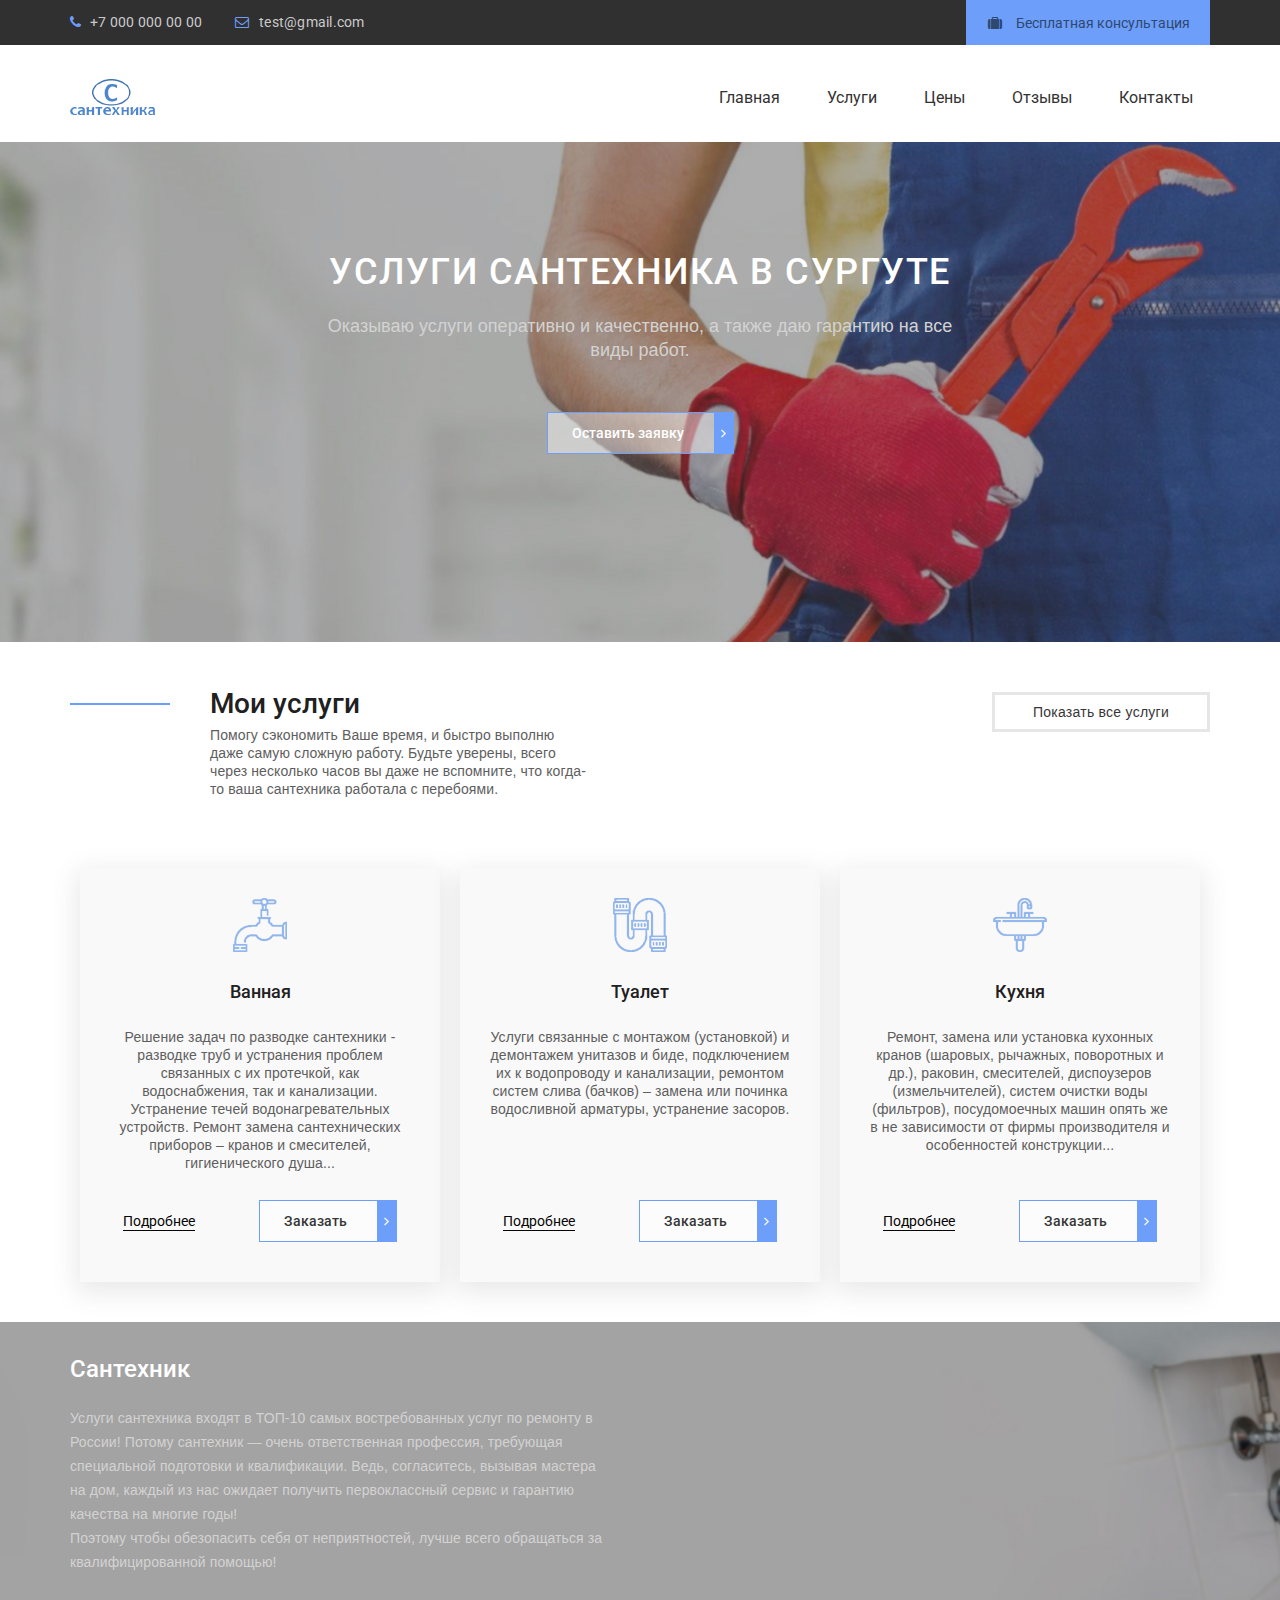
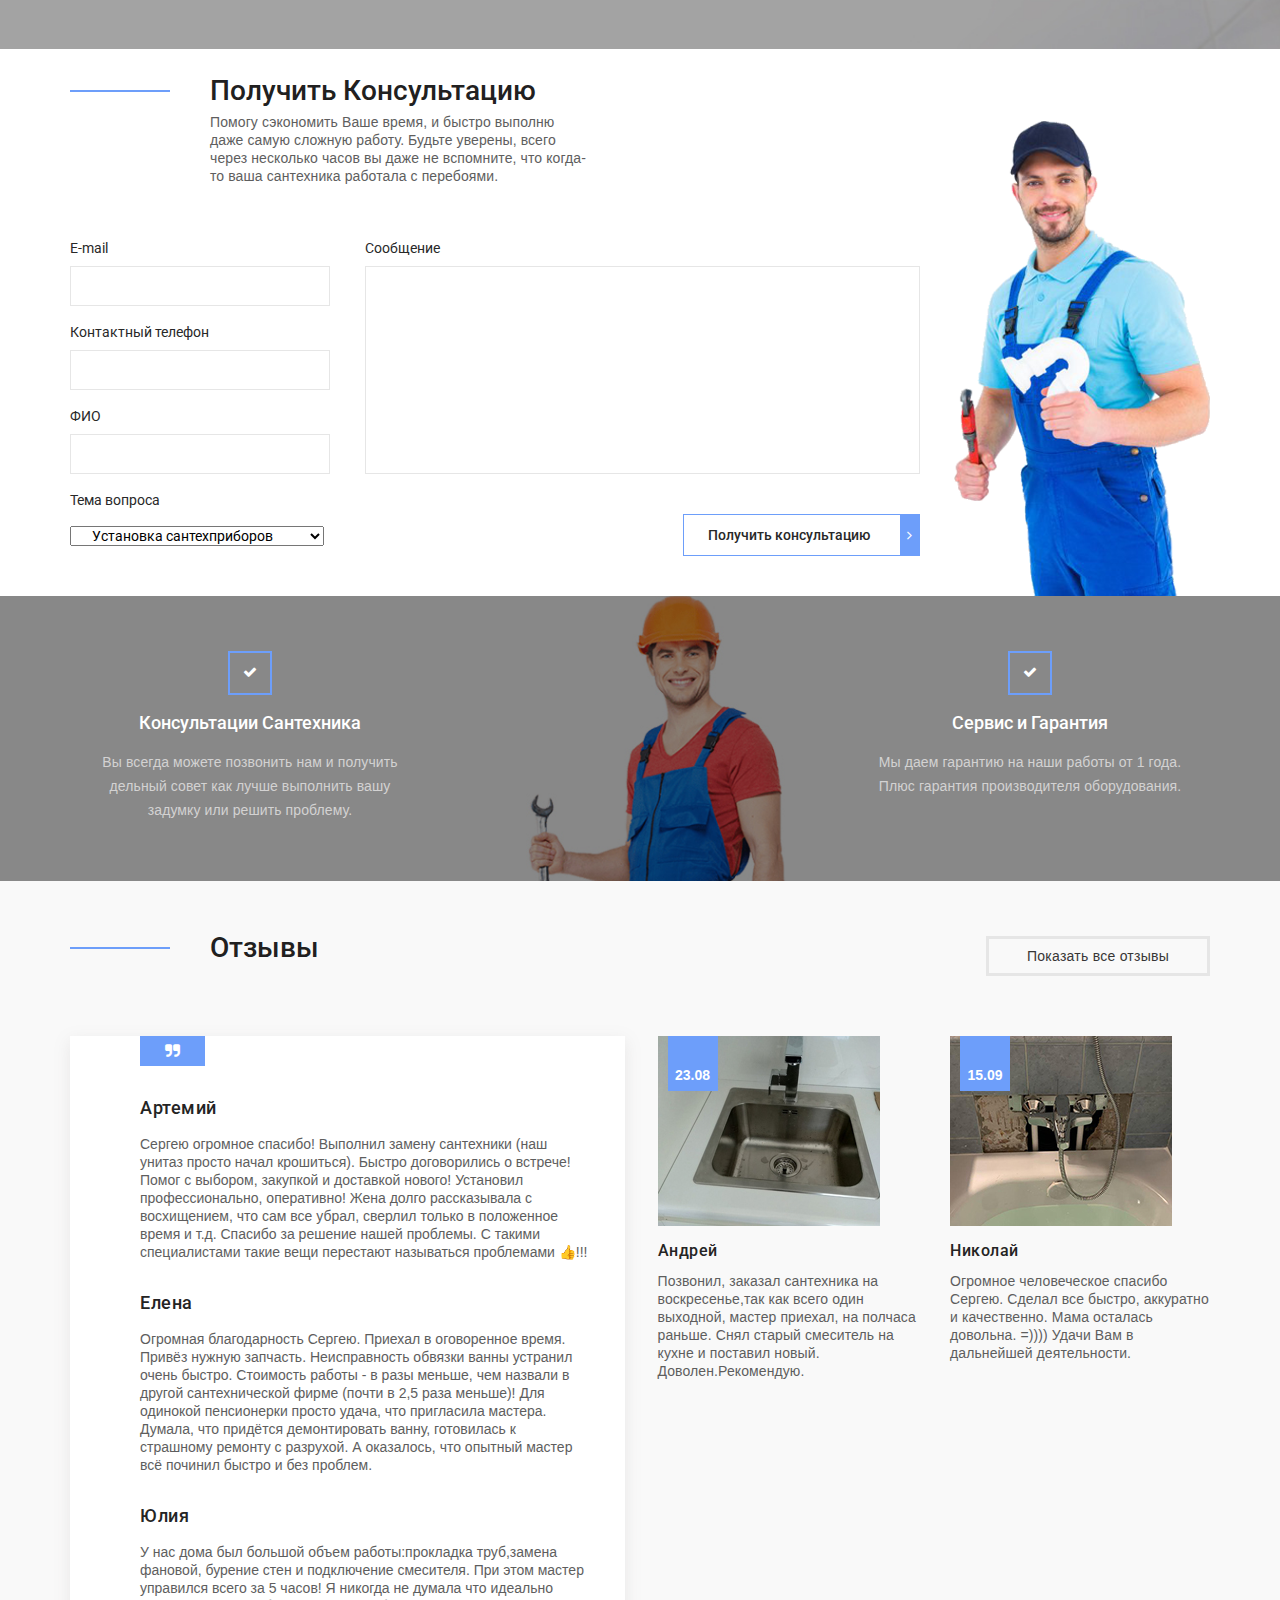
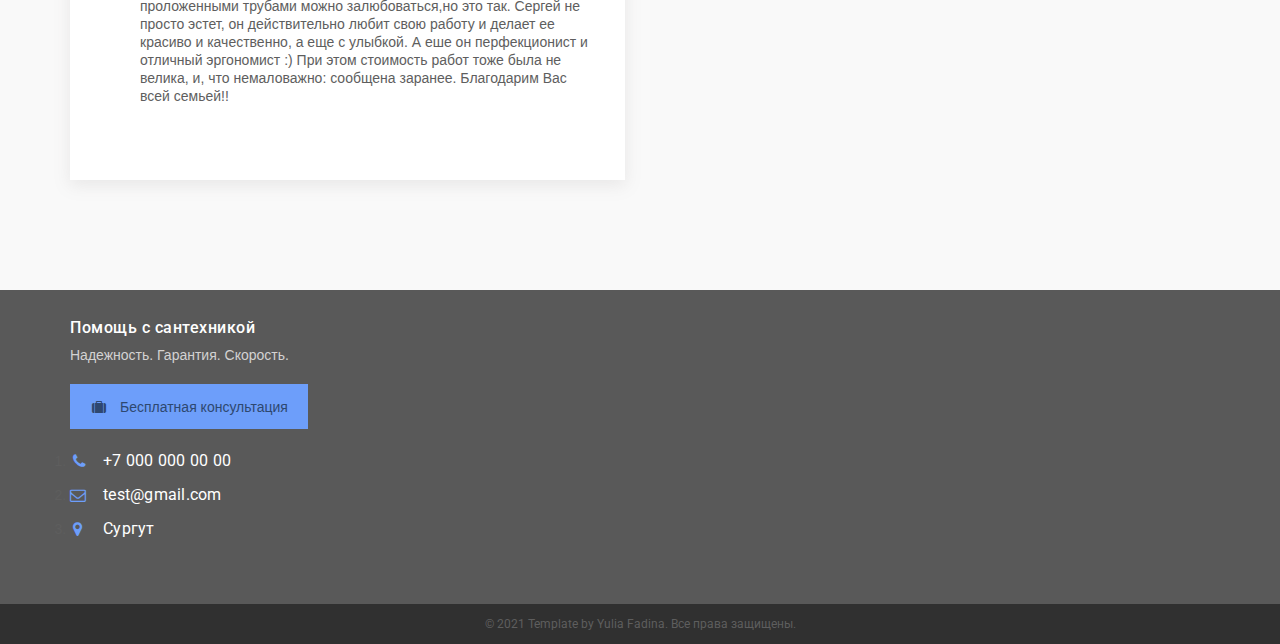
<file: index.html>
<!DOCTYPE html>
<html lang="en">

<head>
  <meta charset="UTF-8">
  <meta name="viewport" content="width=device-width, initial-scale=1.0">
  <meta http-equiv="X-UA-Compatible" content="ie=edge">
  <title>Сантехника</title>
  <link href="https://fonts.googleapis.com/css?family=PT+Serif:400,700|Roboto:400,500&amp;subset=cyrillic" rel="stylesheet">
  <link rel="shortcut icon" href="img/mark.png" type="image/png">
  <link rel="stylesheet" href="css/normalize.css">
  <link rel="stylesheet" href="css/fonts.css">
  <link rel="stylesheet" href="css/style.css">
  <link rel="stylesheet" href="css/media.css">
</head>

<body>
  <header class="header">
    <div class="header__top">
      <div class="container">
        <div class="header__contacts">
          <a class="header__phone" href="tel:70000000000">+7 000 000 00 00</a>
          <a class="header__email" href="#">test@gmail.com</a>
          <a class="header__date" id="current_date_time_block2"></a>
          <a class="header__btn" href="#consult">Бесплатная консультация</a>
        </div>
      </div>
    </div>
    <div class="header__content">
      <div class="container">
        <div class="header__content-inner">
          <div class="header__logo">
            <a href="#">
              <img src="img/logo.png" alt="">
            </a>
          </div>
          <nav class="menu">
            <div class="header__btn-menu">
              <span class="icon-bars"></span>
            </div>
            <ul>
              <li><a href="#">Главная</a></li>
              <li><a href="#services">Услуги</a></li>
              <li><a href="prices.html">Цены</a></li>
              <li><a href="#reviews">Отзывы</a></li>
              <li><a href="contakt.html">Контакты</a></li>
            </ul>
          </nav>
        </div>
      </div>
    </div>
  </header>
  <section class="slider">
    <div class="container">
      <div class="slider__inner">
        <div class="slider__item">
          <div class="slider__item-content">
            <div class="slider__title">
              УСЛУГИ САНТЕХНИКА В СУРГУТЕ
            </div>
            <div class="slider__text">
              Оказываю услуги оперативно и качественно, а также даю гарантию на все виды работ.
            </div>
            <a class="slider__btn default-btn open-popup" href="#">
              Оставить заявку
            </a>
          </div>
        </div>
      </div>
    </div>
  </section>

  <section id="services" class="services">
    <div class="container">
      <div class="services__top">
        <div class="services__title-box">
          <div class="services__title">
            Мои услуги
          </div>
          <div class="services__text">
            Помогу сэкономить Ваше время, и быстро выполню даже самую сложную работу. 
            Будьте уверены, всего через несколько часов вы даже не вспомните, что когда-то ваша сантехника работала с перебоями.
          </div>
        </div>
        <div class="services__btn">
          <a href="services.html">
            Показать все услуги
          </a>
        </div>
      </div>
      <div class="services__items">
        <div class="services__item">
          <img src="img/about-1.png" alt="">
          <div class="services__item-title">
            Ванная
          </div>
          <div class="services__item-text">
            Решение задач по разводке сантехники - разводке труб и устранения проблем связанных с их протечкой, как водоснабжения, так и канализации. Устранение течей водонагревательных устройств. Ремонт замена сантехнических приборов – кранов и смесителей, гигиенического душа...           </div>
          <div class="services__item-btn">
            <a class="services__item-link" href="services.html">Подробнее</a>
            <a class="default-btn open-popup" href="#">
              Заказать
            </a>
          </div>
        </div>
        <div class="services__item">
          <img src="img/about-2.png" alt="">
          <div class="services__item-title">
            Туалет
          </div>
          <div class="services__item-text">
            Услуги связанные с монтажом (установкой) и демонтажем унитазов и биде, подключением их к водопроводу и канализации, ремонтом систем слива (бачков) – замена или починка водосливной арматуры, устранение засоров.
          </div>
          <div class="services__item-btn">
            <a class="services__item-link" href="services.html">Подробнее</a>
            <a class="default-btn open-popup" href="#">
              Заказать
            </a>
          </div>
        </div>
        <div class="services__item">
          <img src="img/about-3.png" alt="">
          <div class="services__item-title">
            Кухня
          </div>
          <div class="services__item-text">
            Ремонт, замена или установка кухонных кранов (шаровых, рычажных, поворотных и др.), раковин, смесителей, диспоузеров (измельчителей), систем очистки воды (фильтров), посудомоечных машин опять же в не зависимости от фирмы производителя и особенностей конструкции...
          </div>
          <div class="services__item-btn">
            <a class="services__item-link" href="services.html">Подробнее</a>
            <a class="default-btn open-popup" href="#">
              Заказать
            </a>
          </div>
        </div>
      </div>
    </div>
  </section>
  
  <section class="about">
    <div class="container">
      <div class="about__inner">
        <div class="about__title">
          Сантехник
        </div>
        <div class="about__text">
          Услуги сантехника входят в ТОП-10 самых востребованных услуг по ремонту в России! Потому сантехник — очень ответственная профессия, требующая специальной подготовки и квалификации. Ведь, согласитесь, вызывая мастера на дом, каждый из нас ожидает получить первоклассный сервис и гарантию качества на многие годы!
          <br>Поэтому чтобы обезопасить себя от неприятностей, лучше всего обращаться за квалифицированной помощью!
        </div>
      </div>
    </div>
  </section>
  
  <section id="consult" class="form">
    <div class="container">
      <div class="form__inner">
        <div class="form__content">
          <div class="form__title-box">
            <div class="form__title">
              Получить Консультацию
            </div>
            <div class="form__text">
              Помогу сэкономить Ваше время, и быстро выполню даже самую сложную работу. 
            Будьте уверены, всего через несколько часов вы даже не вспомните, что когда-то ваша сантехника работала с перебоями.
            </div>
          </div>
          <div class="form__box">
            <form>
              <div class="form__box-inner">
                <div class="form__box-left">
                  <label>
                    E-mail
                    <input type="email" id="email">
                  </label>
                  <label>
                    Контактный телефон
                    <input type="tel" id="tel">
                  </label>
                  <label>
                    ФИО
                    <input type="text" id="text">
                  </label>
                  <label>
                    Тема вопроса
                    <select id="select">
                      <option value="1">Установка сантехприборов</option>
                      <option value="2">Сантехника "под ключ"</option>
                      <option value="3">Вызов сантехника на дом</option>
                      <option value="4">Монтаж систем отопления</option>
                      <option value="5">Установка ванны</option>
                      <option value="6">Демонтажные работы</option>
                      <option value="7">Установка и ремонт радиаторов</option>
                      <option value="8">Устранение протечек</option>
                      <option value="9">Установка и ремонт унитазов</option>
                      <option value="10">Разводка и замена труб</option>
                      <option value="11">Септики и водоотведение</option>
                      <option value="12">Замена полотенцесушителя</option>
                      <option value="13">Водяной тёплый пол</option>
                      <option value="14">Сборка душевой кабины</option>
                      <option value="15">Прочистка канализации<option>
                    </select>
                  </label>
                </div>
                <div class="form__box-right">
                  <label id="po">
                    Сообщение
                    <textarea></textarea>
                  </label>
                  <button onclick="Table()" class="default-btn" type="submit">Получить консультацию</button>
                </div>
              </div>
            </form>
          </div>
        </div>
      </div>
    </div>
  </section>
  
  <section class="advantages">
    <div class="container">
      <div class="advantages__inner">
        <div class="advantages-item">
          <div class="advantages__title">
            Консультации Сантехника
          </div>
          <div class="advantages__text">
            Вы всегда можете позвонить нам и получить дельный совет как лучше выполнить вашу задумку или решить проблему. 
          </div>
        </div>
        <div class="advantages-item">
          <div class="advantages__title">
            Сервис и Гарантия
          </div>
          <div class="advantages__text">
            Мы даем гарантию на наши работы от 1 года. Плюс гарантия производителя оборудования.
          </div>
        </div>
      </div>
    </div>
  </section>

  <section id="reviews" class="reviews">
    <div class="container">
      <div class="reviews__top">
        <div class="reviews__title-box">
          <div class="reviews__title">
            Отзывы
          </div>
        </div>
        <div class="reviews__btn">
          <a href="reviews.html">
            Показать все отзывы
          </a>
        </div>
      </div>
      <div class="reviews__inner">
        <div class="reviews__slider">
          <div class="reviews__slider-inner">
            <div class="reviews__slider-item">
              <div class="reviews__slider-title">
                Артемий
              </div>
              <div class="reviews__slider-text">
                Сергею огромное спасибо! Выполнил замену сантехники (наш унитаз просто начал крошиться). Быстро договорились о встрече! Помог с выбором, закупкой и доставкой нового! Установил профессионально, оперативно! Жена долго рассказывала с восхищением, что сам все убрал, сверлил только в положенное время и т.д. Спасибо за решение нашей проблемы. С такими специалистами такие вещи перестают называться проблемами 👍!!!
              </div>
            </div>
            <div class="reviews__slider-item">
              <div class="reviews__slider-title">
                Елена
              </div>
              <div class="reviews__slider-text">
                Огромная благодарность Сергею. Приехал в оговоренное время. Привёз нужную запчасть. Неисправность обвязки ванны устранил очень быстро. Стоимость работы - в разы меньше, чем назвали в другой сантехнической фирме (почти в 2,5 раза меньше)! Для одинокой пенсионерки просто удача, что пригласила мастера. Думала, что придётся демонтировать ванну, готовилась к страшному ремонту с разрухой. А оказалось, что опытный мастер всё починил быстро и без проблем.
              </div>
            </div>
            <div class="reviews__slider-item">
              <div class="reviews__slider-title">
                Юлия
              </div>
              <div class="reviews__slider-text">
                У нас дома был большой объем работы:прокладка труб,замена фановой, бурение стен и подключение смесителя. При этом мастер управился всего за 5 часов! Я никогда не думала что идеально проложенными трубами можно залюбоваться,но это так. Сергей не просто эстет, он действительно любит свою работу и делает ее красиво и качественно, а еще с улыбкой. А еше он перфекционист и отличный эргономист :) При этом стоимость работ тоже была не велика, и, что немаловажно: сообщена заранее. Благодарим Вас всей семьей!!
              </div>
            </div>
          </div>
        </div>
        <div class="reviews__blog">
          <div class="reviews__images">
            <img src="img/reviews-1.jpg" alt="">
            <div class="reviews__date">23.08</div>
          </div>
          <div class="reviews__blog-title">
            Андрей
          </div>
          <div class="reviews__blog-text">
            Позвонил, заказал сантехника на воскресенье,так как всего один выходной, мастер приехал, на полчаса раньше. Снял старый смеситель на кухне и поставил новый. Доволен.Рекомендую.
          </div>
        </div>
        <div class="reviews__blog">
          <div class="reviews__images">
            <img src="img/reviews-2.jpg" alt="">
            <div class="reviews__date">15.09</div>
          </div>
          <div class="reviews__blog-title">
            Николай
          </div>
          <div class="reviews__blog-text">
            Огромное человеческое спасибо Сергею. Сделал все быстро, аккуратно и качественно. Мама осталась довольна. =)))) Удачи Вам в дальнейшей деятельности.
          </div>
        </div>
      </div>
    </div>
  </section>

  <footer class="footer">
    <div class="footer__content">
      <div class="container">
        <div class="footer__inner">
          <div class="footer__info">
            <div class="footer__title">
              Помощь с сантехникой
            </div>
            <div class="footer__text">
              Надежность. Гарантия. Скорость.
            </div>
            <a class="header__btn open-popup" href="#">
              Бесплатная консультация
            </a>
            <ul class="footer__list">
              <li><a class="footer__phone" href="tel:7000000000">+7 000 000 00 00</a></li>
              <li><a href="#">test@gmail.com</a></li>
              <li><a class="footer__adress" href="#">Сургут</a></li>
            </ul>
          </div>
          <div class="footer__map">
            <iframe height="250px" src="https://www.google.com/maps/embed?pb=!1m14!1m8!1m3!1d15348.27642314398!2d73.39488!3d61.2585703!3m2!1i1024!2i768!4f13.1!3m3!1m2!1s0x43739773194f954d%3A0x231da0789201f147!2z0KHRg9GA0LPRg9GCLCDQpdCw0L3RgtGLLdCc0LDQvdGB0LjQudGB0LrQuNC5INCw0LLRgtC-0L3QvtC80L3Ri9C5INC-0LrRgNGD0LMsINCg0L7RgdGB0LjRjw!5e0!3m2!1sru!2s!4v1637092747977!5m2!1sru!2s" frameborder="0" style="border:0;" allowfullscreen></iframe>
          </div>
        </div>
      </div>
    </div>
    <div class="footer__copy">
      <div class="container">
        <div class="copy__text">
          © 2021 Template by Yulia Fadina. Все права защищены.
        </div>
      </div>
    </div>
  </footer> 

  <div class="popup-bg">
    <div class="popup">
        <div class="close-popup"></div>
        <form action="">
            <p class="form-text">Оставьте Ваш номер телефона и мы Вам перезвоним!</p>
            <input type="text" name="popup-form" placeholder="Ваше имя">
            <input type="tel" name="popup-tel" placeholder="Ваш телефон">
            <input type="submit" value="Отправить">
        </form>
    </div>
</div>

  <script src="js/jquery-3.6.0.min.js"></script>
  <script src="js/main.js"></script>

</body>

</html>
</file>
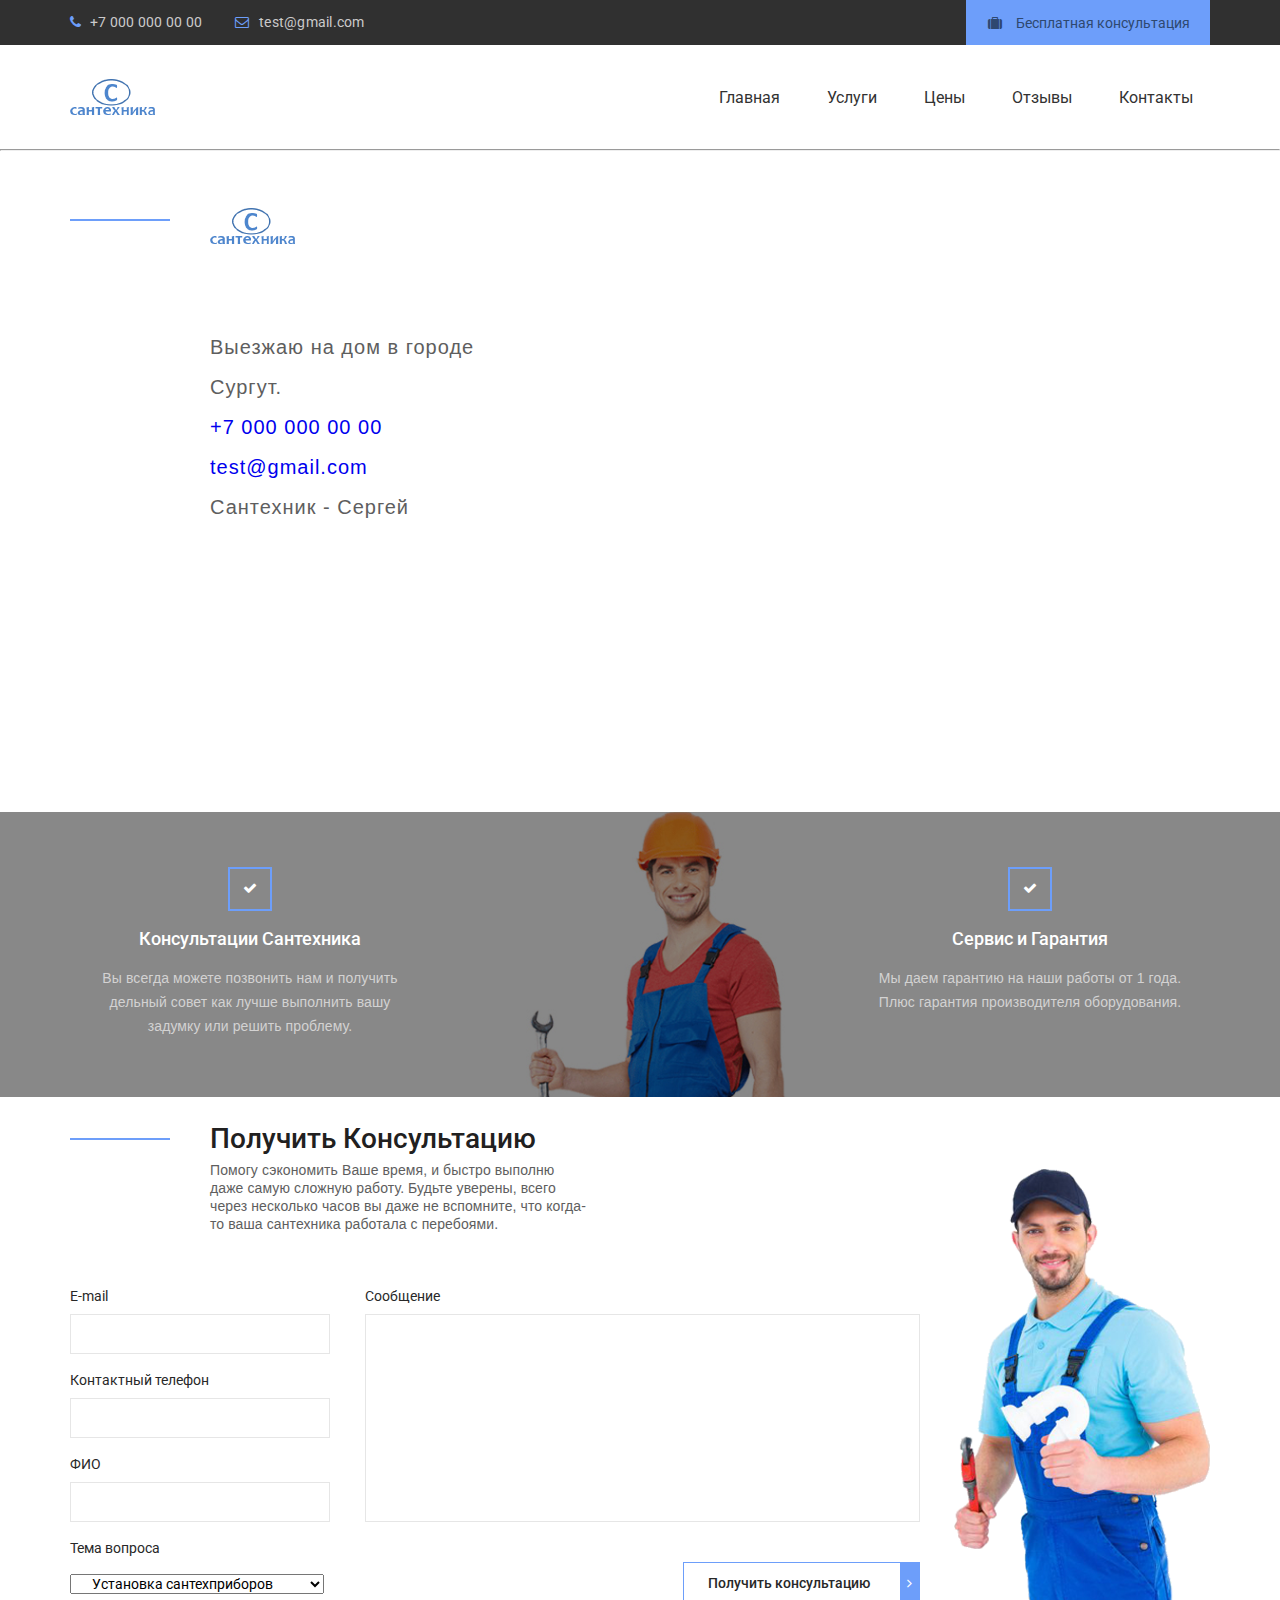
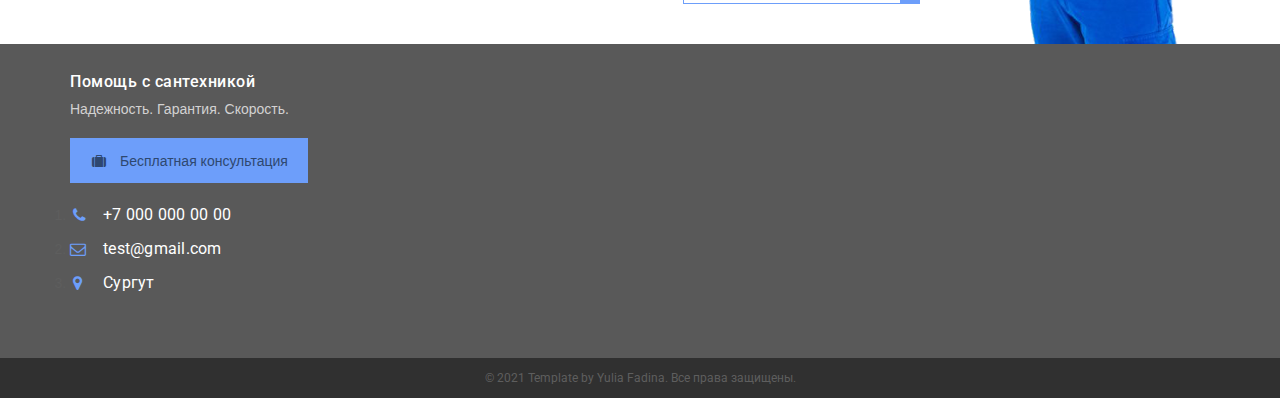
<file: contakt.html>
<!DOCTYPE html>
<html lang="en">

<head>
  <meta charset="UTF-8">
  <meta name="viewport" content="width=device-width, initial-scale=1.0">
  <meta http-equiv="X-UA-Compatible" content="ie=edge">
  <title>Сантехника</title>
  <link rel="shortcut icon" href="img/mark.png" type="image/png">
  <link href="https://fonts.googleapis.com/css?family=PT+Serif:400,700|Roboto:400,500&amp;subset=cyrillic" rel="stylesheet">
  <link rel="stylesheet" href="css/normalize.css">
  <link rel="stylesheet" href="css/fonts.css">
	
  <link rel="stylesheet" href="css/style.css">
  <link rel="stylesheet" href="css/media.css">
</head>

<body>
  <header class="header">
    <div class="header__top">
      <div class="container">
        <div class="header__contacts">
          <a class="header__phone" href="tel:70000000000">+7 000 000 00 00</a>
          <a class="header__email" href="#">test@gmail.com</a>
          <a class="header__btn" href="#consult">Бесплатная консультация</a>
        </div>
      </div>
    </div>
    <div class="header__content">
      <div class="container">
        <div class="header__content-inner">
          <div class="header__logo">
            <a href="#">
              <img src="img/logo.png" alt="">
            </a>
          </div>
          <nav class="menu">
            <div class="header__btn-menu">
              <span class="icon-bars"></span>
            </div>
            <ul>
              <li><a href="index.html">Главная</a></li>
              <li><a href="services.html">Услуги</a></li>
              <li><a href="prices.html">Цены</a></li>
              <li><a href="reviews.html">Отзывы</a></li>
              <li><a href="#contakt">Контакты</a></li>
            </ul>
          </nav>
        </div>
      </div>
    </div>
  </header>
  <hr>
<section id="contakt" class="services">
    <div class="container">
        <div class="services__top">
            <div class="services__title-box">
                <div class="services__title">
                  <img src="img/logo.png">
                </div>
                <div class="contakt__text">
                  Выезжаю на дом в городе Сургут.<br>
                    <a class="phone" href="tel:70000000000">+7 000 000 00 00</a><br>
                    <a class="email" href="#">test@gmail.com</a><br>
                  Сантехник - Сергей
                  
                </div>
              </div>
              <div class="footer__map">
                <iframe height="500px" src="https://www.google.com/maps/embed?pb=!1m14!1m8!1m3!1d15348.27642314398!2d73.39488!3d61.2585703!3m2!1i1024!2i768!4f13.1!3m3!1m2!1s0x43739773194f954d%3A0x231da0789201f147!2z0KHRg9GA0LPRg9GCLCDQpdCw0L3RgtGLLdCc0LDQvdGB0LjQudGB0LrQuNC5INCw0LLRgtC-0L3QvtC80L3Ri9C5INC-0LrRgNGD0LMsINCg0L7RgdGB0LjRjw!5e0!3m2!1sru!2s!4v1637092747977!5m2!1sru!2s" frameborder="0" style="border:0;" allowfullscreen></iframe>
              </div>
                
              </div>
        </div>
    </div>
</section>        

<section class="advantages">
    <div class="container">
      <div class="advantages__inner">
        <div class="advantages-item">
          <div class="advantages__title">
            Консультации Сантехника
          </div>
          <div class="advantages__text">
            Вы всегда можете позвонить нам и получить дельный совет как лучше выполнить вашу задумку или решить проблему. 
          </div>
        </div>
        <div class="advantages-item">
          <div class="advantages__title">
            Сервис и Гарантия
          </div>
          <div class="advantages__text">
            Мы даем гарантию на наши работы от 1 года. Плюс гарантия производителя оборудования.
          </div>
        </div>
      </div>
    </div>
  </section>
  <section id="consult" class="form">
    <div class="container">
      <div class="form__inner">
        <div class="form__content">
          <div class="form__title-box">
            <div class="form__title">
              Получить Консультацию
            </div>
            <div class="form__text">
              Помогу сэкономить Ваше время, и быстро выполню даже самую сложную работу. 
            Будьте уверены, всего через несколько часов вы даже не вспомните, что когда-то ваша сантехника работала с перебоями.
            </div>
          </div>
          <div class="form__box">
            <form>
              <div class="form__box-inner">
                <div class="form__box-left">
                  <label>
                    E-mail
                    <input type="email" id="email">
                  </label>
                  <label>
                    Контактный телефон
                    <input type="tel" id="tel">
                  </label>
                  <label>
                    ФИО
                    <input type="text" id="text">
                  </label>
                  <label>
                    Тема вопроса
                    <select id="select">
                      <option value="1">Установка сантехприборов</option>
                      <option value="2">Сантехника "под ключ"</option>
                      <option value="3">Вызов сантехника на дом</option>
                      <option value="4">Монтаж систем отопления</option>
                      <option value="5">Установка ванны</option>
                      <option value="6">Демонтажные работы</option>
                      <option value="7">Установка и ремонт радиаторов</option>
                      <option value="8">Устранение протечек</option>
                      <option value="9">Установка и ремонт унитазов</option>
                      <option value="10">Разводка и замена труб</option>
                      <option value="11">Септики и водоотведение</option>
                      <option value="12">Замена полотенцесушителя</option>
                      <option value="13">Водяной тёплый пол</option>
                      <option value="14">Сборка душевой кабины</option>
                      <option value="15">Прочистка канализации<option>
                    </select>
                  </label>
                </div>
                <div class="form__box-right">
                  <label id="po">
                    Сообщение
                    <textarea></textarea>
                  </label>
                  <button onclick="Table()" class="default-btn" type="submit">Получить консультацию</button>
                </div>
              </div>
            </form>
          </div>
        </div>
      </div>
    </div>
  </section>
  <footer class="footer">
    <div class="footer__content">
      <div class="container">
        <div class="footer__inner">
          <div class="footer__info">
            <div class="footer__title">
              Помощь с сантехникой
            </div>
            <div class="footer__text">
              Надежность. Гарантия. Скорость.
            </div>
            <a class="header__btn open-popup" href="#">
              Бесплатная консультация
            </a>
            <ul class="footer__list">
              <li><a class="footer__phone" href="tel:7000000000">+7 000 000 00 00</a></li>
              <li><a href="#">test@gmail.com</a></li>
              <li><a class="footer__adress" href="#">Сургут</a></li>
            </ul>
          </div>
          <div class="footer__map">
            <iframe height="250px" src="https://www.google.com/maps/embed?pb=!1m14!1m8!1m3!1d15348.27642314398!2d73.39488!3d61.2585703!3m2!1i1024!2i768!4f13.1!3m3!1m2!1s0x43739773194f954d%3A0x231da0789201f147!2z0KHRg9GA0LPRg9GCLCDQpdCw0L3RgtGLLdCc0LDQvdGB0LjQudGB0LrQuNC5INCw0LLRgtC-0L3QvtC80L3Ri9C5INC-0LrRgNGD0LMsINCg0L7RgdGB0LjRjw!5e0!3m2!1sru!2s!4v1637092747977!5m2!1sru!2s" frameborder="0" style="border:0;" allowfullscreen></iframe>
          </div>
        </div>
      </div>
    </div>
    <div class="footer__copy">
      <div class="container">
        <div class="copy__text">
          © 2021 Template by Yulia Fadina. Все права защищены.
        </div>
      </div>
    </div>
  </footer> 
  
  <div class="popup-bg">
    <div class="popup">
        <div class="close-popup"></div>
        <form action="">
            <p class="form-text">Оставьте Ваш номер телефона и мы Вам перезвоним!</p>
            <input type="text" name="popup-form" placeholder="Ваше имя">
            <input type="tel" name="popup-tel" placeholder="Ваш телефон">
            <input type="submit" value="Отправить">
        </form>
    </div>
  </div>
  
  <script src="js/jquery-3.6.0.min.js"></script>
  <script src="js/main.js"></script>
  
</body>
</file>
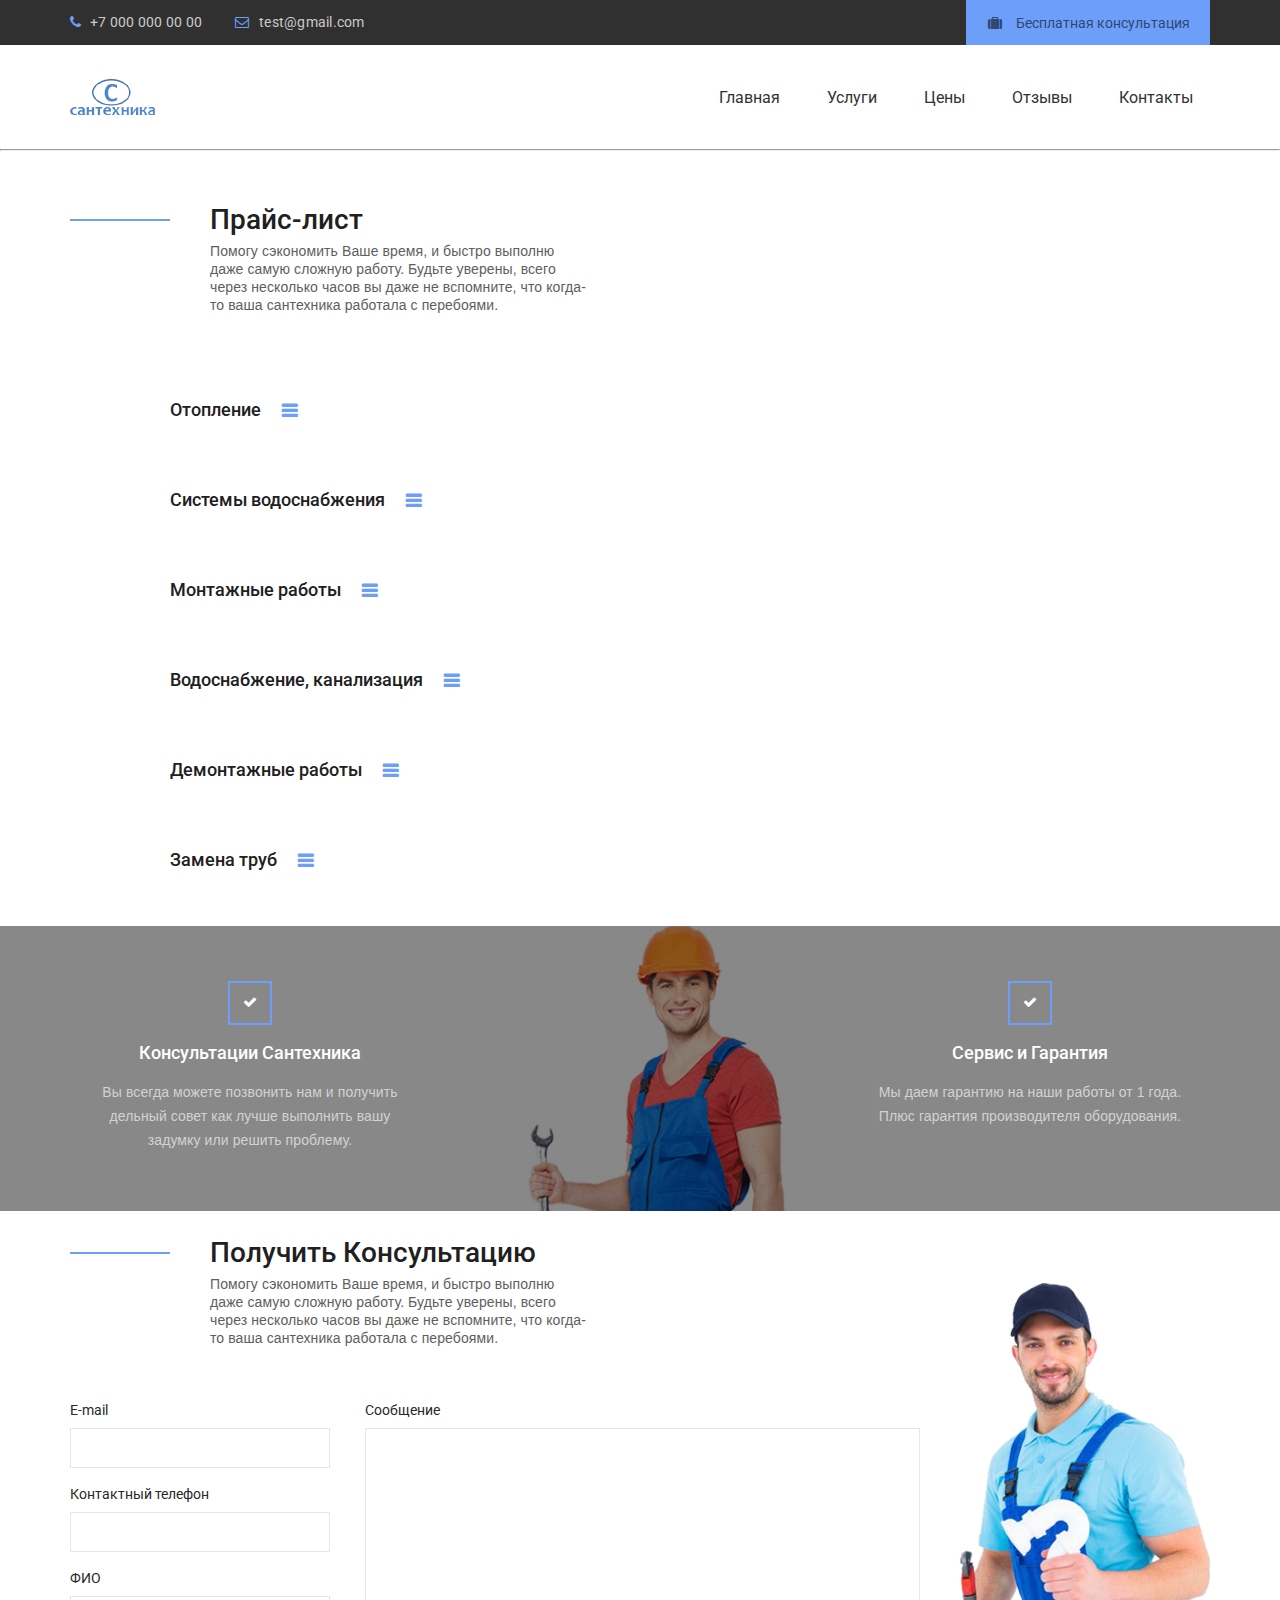
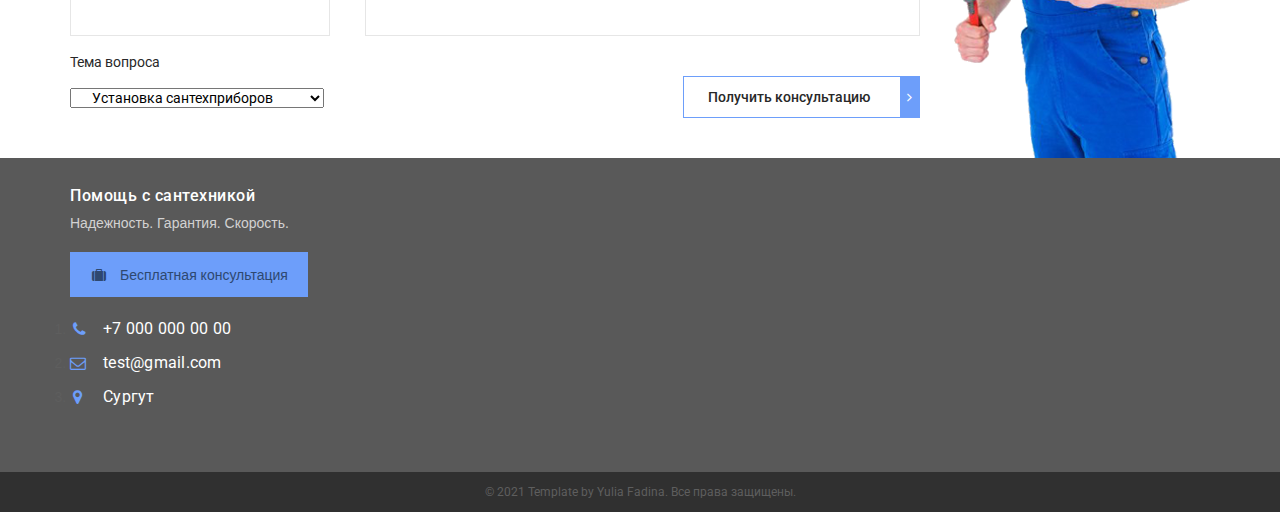
<file: prices.html>
<!DOCTYPE html>
<html lang="en">

<head>
  <meta charset="UTF-8">
  <meta name="viewport" content="width=device-width, initial-scale=1.0">
  <meta http-equiv="X-UA-Compatible" content="ie=edge">
  <title>Сантехника</title>
  <link rel="shortcut icon" href="img/mark.png" type="image/png">
  <link href="https://fonts.googleapis.com/css?family=PT+Serif:400,700|Roboto:400,500&amp;subset=cyrillic" rel="stylesheet">
  <link rel="stylesheet" href="css/normalize.css">
  <link rel="stylesheet" href="css/fonts.css">
	
  <link rel="stylesheet" href="css/style.css">
  <link rel="stylesheet" href="css/media.css">
</head>

<body>
  <header class="header">
    <div class="header__top">
      <div class="container">
        <div class="header__contacts">
          <a class="header__phone" href="tel:70000000000">+7 000 000 00 00</a>
          <a class="header__email" href="#">test@gmail.com</a>
          <a class="header__btn" href="#consult">Бесплатная консультация</a>
        </div>
      </div>
    </div>
    <div class="header__content">
      <div class="container">
        <div class="header__content-inner">
          <div class="header__logo">
            <a href="#">
              <img src="img/logo.png" alt="">
            </a>
          </div>
          <nav class="menu">
            <div class="header__btn-menu">
              <span class="icon-bars"></span>
            </div>
            <ul>
              <li><a href="index.html">Главная</a></li>
              <li><a href="services.html">Услуги</a></li>
              <li><a href="#price">Цены</a></li>
              <li><a href="reviews.html">Отзывы</a></li>
              <li><a href="contakt.html">Контакты</a></li>
            </ul>
          </nav>
        </div>
      </div>
    </div>
  </header>
  <hr>
  <section id="price" class="services">
    <div class="container">
      <div class="services__top">
        <div class="services__title-box">
          <div class="services__title">
            Прайс-лист
          </div>
          <div class="services__text">
            Помогу сэкономить Ваше время, и быстро выполню даже самую сложную работу. 
            Будьте уверены, всего через несколько часов вы даже не вспомните, что когда-то ваша сантехника работала с перебоями.
          </div>
        </div>
      </div>
      <div class="services__items">
        <div class="services__item-price">
            <div class="list">
                <input class="hide" id="hd-1" type="checkbox">
                <label for="hd-1">Отопление</label>
                <div>
                    <table class="table">
                        <tr>
                            <td>
                                Пуско-наладочные работы
                            </td>
                            <td>
                                5000 руб.
                            </td>
                        </tr>
                        <tr>
                            <td>
                                Срочное выполнение работ	
                            </td>
                            <td>
                                5000 руб.
                            </td>
                        </tr>
                        <tr>
                            <td>
                                Установка настенного газового котла	
                            </td>
                            <td>
                                8000 руб.
                            </td>
                        </tr>
                        <tr>
                            <td>
                                Установка дымохода труба в трубе для котлов за 2 п.м	
                            </td>
                            <td>
                                1500 руб.
                            </td>
                        </tr>
                        <tr>
                            <td>
                                Установка электро котла	
                            </td>
                            <td>
                                5000 руб.
                            </td>
                        </tr>
                        <tr>
                            <td>
                                Установка напольного газового котла до 100 кВт	
                            </td>
                            <td>
                                10000 руб.
                            </td>
                        </tr>
                        <tr>
                            <td>
                                Установка твердотопливного котла до 35 кВт	
                            </td>
                            <td>
                                12000 руб.
                            </td>
                        </tr>
                        <tr>
                            <td>
                                Установка группы безопасности	
                            </td>
                            <td>
                                1200 руб.
                            </td>
                        </tr>
                        <tr>
                            <td>
                                Мембранный бак с настенным креплением	
                            </td>
                            <td>
                                1500 руб.
                            </td>
                        </tr>
                        <tr>
                            <td>
                                Насосная группа	
                            </td>
                            <td>
                                3000 руб.
                            </td>
                        </tr>
                        <tr>
                            <td>
                                Установка смесителя 3-ходового	
                            </td>
                            <td>
                                2000 руб.
                            </td>
                        </tr>
                        <tr>
                            <td>
                                Установка Электро Привода	
                            </td>
                            <td>
                                4500 руб.
                            </td>
                        </tr>
                        <tr>
                            <td>
                                Установка и подключение радиатора	
                            </td>
                            <td>
                                3500 руб.
                            </td>
                        </tr>
                        <tr>
                            <td>
                                Перенос радиатора	
                            </td>
                            <td>
                                3000 руб.
                            </td>
                        </tr>
                        
                    </table>
                </div>
            
                <br><br>
                <input class="hide" id="hd-2" type="checkbox">
                <label for="hd-2">Системы водоснабжения</label>
                <div>
                    <table class="table">
                        <tr>
                            <td>
                                Установка погружного насоса на шланге (скважина до 30м)	
                            </td>
                            <td>
                                3500 руб.
                            </td>
                        </tr>
                        <tr>
                            <td>
                                Установка погружного насоса (за м.п)/td>		
                            </td>
                            <td>
                                300 руб.
                            </td>
                        </tr>
                        <tr>
                            <td>
                                Линия промывки скважины (полив)		
                            </td>
                            <td>
                                2300 руб.
                            </td>
                        </tr>
                        <tr>
                            <td>
                                Обвязка фильтра-колбы механической очистки		
                            </td>
                            <td>
                                1500 руб.
                            </td>
                        </tr>
                        <tr>
                            <td>
                                Установка поверхностного насоса в помещении	
                            </td>
                            <td>
                                1500 руб.
                            </td>
                        </tr>
                        <tr>
                            <td>
                                Установка реле-давления+манометр		
                            </td>
                            <td>
                                1200 руб.
                            </td>
                        </tr>
                        <tr>
                            <td>
                                Установка гидроаккумулятора		
                            </td>
                            <td>
                                2000 руб.
                            </td>
                        </tr>
                        <tr>
                            <td>
                                Установка емкости (200-1000л) с управлением насоса		
                            </td>
                            <td>
                                8500 руб.

                            </td>
                        </tr>
                        <tr>
                            <td>
                                Установка станции второго подъема		
                            </td>
                            <td>
                                3500 руб.
                            </td>
                        </tr>
                        <tr>
                            <td>
                                Прокладка магистрали наружного водопровода в (м.п)		
                            </td>
                            <td>
                                100 руб.
                            </td>
                        </tr>
                        <tr>
                            <td>
                                Установка реле (защита от сухого хода LP)		
                            </td>
                            <td>
                                1000 руб.
                            </td>
                        </tr>
                        <tr>
                            <td>
                                Установка реле (защита от сухого хода электродная Grundfos		
                            </td>
                            <td>
                                5500 руб.
                            </td>
                        </tr>
                        <tr>
                            <td>
                                Установка (подключение солиноидa)	  	
                            </td>
                            <td>
                                4500 руб.
                            </td>
                        </tr>
                        <tr>
                            <td>
                                Установка бойлера косвенного нагрева		
                            </td>
                            <td>
                                4000 руб.
                            </td>
                        </tr>
                        <tr>
                            <td>
                                Обвязка фильтра-колбы механической очистки с байпасам	
                            </td>
                            <td>
                                2500 руб.
                            </td>
                        </tr>
                        
                    </table>
                </div>
                <br><br>
                <input class="hide" id="hd-3" type="checkbox">
                <label for="hd-3">Монтажные работы</label>
                <div>
                    <table class="table">
                        <tr>
                            <td>
                                Установка ванны с гидромассажем		
                            </td>
                            <td>
                                10000 руб.
                            </td>
                        </tr>
                        <tr>
                            <td>
                                Установка ванны (сталь/акрил/чугун)	
                            </td>
                            <td>
                                от 2500 руб.
                            </td>
                        </tr>
                        <tr>
                            <td>
                                Монтаж шторок пластик для ванны	
                            </td>
                            <td>
                                1200 руб.

                            </td>
                        </tr>
                        <tr>
                            <td>
                                Установка / регулировка арматуры бачка унитаза	
                            </td>
                            <td>
                                1500 руб.
                            </td>
                        </tr>
                        <tr>
                            <td>
                                Установка Мойдодыра	
                            </td>
                            <td>
                                от 2000 руб.

                            </td>
                        </tr>
                        <tr>
                            <td>
                                Установка умывальника (Тюльпан)	
                            </td>
                            <td>
                                2000 руб.

                            </td>
                        </tr>
                        <tr>
                            <td>
                                Установка бачка унитаза	
                            </td>
                            <td>
                                1200 руб.

                            </td>
                        </tr>
                        <tr>
                            <td>
                                Установка унитаза навесного с инсталляцией		
                            </td>
                            <td>
                                7000 руб.

                            </td>
                        </tr>
                        <tr>
                            <td>
                                Установка подстолья под мойку		
                            </td>
                            <td>
                                1500 руб.
                            </td>
                        </tr>
                        <tr>
                            <td>
                                Установка счетчика воды		
                            </td>
                            <td>
                                2500 руб.
                            </td>
                        </tr>
                        <tr>
                            <td>
                                Герметизация швов ванны		
                            </td>
                            <td>
                                1200 руб.
                            </td>
                        </tr>
                        <tr>
                            <td>
                                Монтаж ванны свыше 30000 руб. От стоимости		
                            </td>
                            <td>
                                25 %
                            </td>
                        </tr>
                        <tr>
                            <td>
                                Подключение стиральной машины (без прокладки кабеля)		
                            </td>
                            <td>
                                1200 руб.
                            </td>
                        </tr>
                        <tr>
                            <td>
                                Подключение стиральной машины (с прокладкой кабеля)		
                            </td>
                            <td>
                                2890 руб.

                            </td>
                        </tr>
                        <tr>
                            <td>
                                Установка биде (без смесителя)		
                            </td>
                            <td>
                                1500 руб.

                            </td>
                        </tr>
                        <tr>
                            <td>
                                Установка раковины (без смесителя, без сифона)		
                            </td>
                            <td>
                                1500 руб.

                            </td>
                        </tr>
                        <tr>
                            <td>
                                Установка душевой кабины (без доработки коммуникаций)		
                            </td>
                            <td>
                                от 3500 руб.

                            </td>
                        </tr>
                        <tr>
                            <td>
                                Монтаж унитаза		
                            </td>
                            <td>
                                1500 руб.

                            </td>
                        </tr>
                        <tr>
                            <td>
                                Установка мойки на кухню(без/с врезкой)		
                            </td>
                            <td>
                                2000 руб.
                            </td>
                        </tr>
                        <tr>
                            <td>
                                Установка смесителя с сифоном		
                            </td>
                            <td>
                                1350 руб.
                            </td>
                        </tr>
                        <tr>
                            <td>
                                Установка фильтра очистки воды		
                            </td>
                            <td>
                                1500 руб.
                            </td>
                        </tr>
                        
                    </table>
                </div>
                <br><br>
                <input class="hide" id="hd-4" type="checkbox">
                <label for="hd-4">Водоснабжение, канализация</label>
                <div>
                    <table class="table">
                        <tr>
                            <td>
                                Устранение засора простого		
                            </td>
                            <td>
                                1500 руб.
                            </td>
                        </tr>
                        <tr>
                            <td>
                                Монтаж и подключение полотенцесушителя		
                            </td>
                            <td>
                                от 1900 руб.

                            </td>
                        </tr>
                        <tr>
                            <td>
                                Сборка технического шкафа при замене труб		
                            </td>
                            <td>
                                2850 руб.
                            </td>
                        </tr>
                        <tr>
                            <td>
                                Устранение протечки			
                            </td>
                            <td>
                                1500 руб.
                            </td>
                        </tr>
                        <tr>
                            <td>
                                Замена труб с чугуна на пластик		
                            </td>
                            <td>
                                1500 м.п руб.

                            </td>
                        </tr>
                        <tr>
                            <td>
                                Устранение засора с применением спец.оборудования			
                            </td>
                            <td>
                                3000 руб.
                            </td>
                        </tr>
                        <tr>
                            <td>
                                Прокладка труб горячей и холодной воды	
                            </td>
                            <td>
                                от 750 м.п. руб.

                            </td>
                        </tr>
                        <tr>
                            <td>
                                Прокладка труб горячей и холодной вода розетка за точку		
                            </td>
                            <td>
                                2500 руб.

                            </td>
                        </tr>
                        <tr>
                            <td>
                                Установка проточного водонагревателя		
                            </td>
                            <td>
                                от 2500 руб.

                            </td>
                        </tr>
                        <tr>
                            <td>
                                Установка накопительного водонагревателя			
                            </td>
                            <td>
                                от 4000 руб.
 
                            </td>
                        </tr>
                        <tr>
                            <td>
                                Установка смесителя		
                            </td>
                            <td>
                                1200 руб.
                            </td>
                        </tr>
                        
                    </table>
                </div>
                <br><br>
                <input class="hide" id="hd-5" type="checkbox">
                <label for="hd-5">Демонтажные работы</label>
                <div>
                    <table class="table">
                    <tr>
                        <td>
                            Демонтаж ванны (сталь/чугун)	     
                        </td>
                        <td>
                            500-2000 руб.

                        </td>
                    </tr>
                    <tr>
                        <td>
                            Демонтаж душевой кабины	    
                        </td>
                        <td>
                            800-3500 руб.

                        </td>
                    </tr>
                    <tr>
                        <td>
                            Демонтаж мойки с подстольем	    
                        </td>
                        <td>
                            680 руб.
                        </td>
                    </tr>
                    <tr>
                        <td>
                            Демонтаж полотенцесушителя	       
                        </td>
                        <td>
                            700 руб.
                        </td>
                    </tr>
                    <tr>
                        <td>
                            Демонтаж сифона на раковине	      
                        </td>
                        <td>
                            200 руб.

                        </td>
                    </tr>
                    <tr>
                        <td>
                            Демонтаж смесителя на кухне	    
                        </td>
                        <td>
                            300 руб.
                        </td>
                    </tr>
                    <tr>
                        <td>
                            Демонтаж стиральной машины	       
                        </td>
                        <td>
                            500 руб.
                        </td>
                    </tr>
                    <tr>
                        <td>
                            Демонтаж унитаза с бочком	     
                        </td>
                        <td>
                            600 руб.
                        </td>
                    </tr>
                    <tr>
                        <td>
                            Вынос ванны чугунной этаж	        
                        </td>
                        <td>
                            500 руб.
                        </td>
                    </tr>
                    <tr>
                        <td>
                            Демонтаж мойки на кухне	       
                        </td>
                        <td>
                            500 руб.
                        </td>
                    </tr>
                    <tr>
                        <td>
                            Демонтаж Мойдодыра	        
                        </td>
                        <td>
                            700 руб.
                        </td>
                    </tr>
                    <tr>
                        <td>
                            Демонтаж раковины (без выноса)	       
                        </td>
                        <td>
                            350-600 руб.

                        </td>
                    </tr>
                    <tr>
                        <td>
                            Демонтаж смесителя в ванной	    
                        </td>
                        <td>
                            400 руб.
                        </td>
                    </tr>
                    <tr>
                        <td>
                            Демонтаж счетчика воды (ГВС / ХВС)	        
                        </td>
                        <td>
                            250 руб.
                        </td>
                    </tr>
                    <tr>
                        <td>
                            Демонтаж труб или канализации	        
                        </td>
                        <td>
                            650 м.п. руб.

                        </td>
                    </tr>
                    <tr>
                        <td>
                            Демонтаж радиатора отопления	      
                        </td>
                        <td>
                            750 руб.
                        </td>
                    </tr>   
                </table>
                </div>
                <br><br>
                <input class="hide" id="hd-6" type="checkbox">
                <label for="hd-6">Замена труб</label>
                <div>
                    <table class="table">
                        <tr>
                            <td>
                                Замена труб на полипропиленовые	     
                            </td>
                            <td>
                                1600 руб.
                            </td>
                        </tr>
                        <tr>
                            <td>
                                Замена труб на сшитый полиэтилен (Rehau, Германия)	    
                            </td>
                            <td>
                                1700  руб.
                            </td>
                        </tr>
                        <tr>
                            <td>
                                Замена труб на медные	    
                            </td>
                            <td>
                                1800 руб.
 
                            </td>
                        </tr>
                        <tr>
                            <td>
                                Замена труб на металлопластиковые с обжимом 1 элмент	     
                            </td>
                            <td>
                                2500 руб.
                            </td>
                        </tr>
                        <tr>
                            <td>
                                Замена стояка водоснабжения + вводной кран	     
                            </td>
                            <td>
                                5000  руб.
                            </td>
                        </tr>
                        <tr>
                            <td>
                                Замена стояка ГВС + два крана на полотенцесушитель	     
                            </td>
                            <td>
                                7000 руб.
                            </td>
                        </tr>
                        <tr>
                            <td>
                                Замена прямого стояка отопления	     
                            </td>
                            <td>
                                3000 руб. 
                            </td>
                        </tr>
                        <tr>
                            <td>
                                Замена насоса (отоплене)	    
                            </td>
                            <td>
                                2500 руб.
                            </td>
                        </tr>
                        <tr>
                            <td>
                                Ремонт отопления	   
                            </td>
                            <td>
                                4000 руб.
                            </td>
                        </tr>
                        <tr>
                            <td>
                                Монтаж трубопроводов	   
                            </td>
                            <td>
                                2500 руб.
                            </td>
                        </tr>
                        <tr>
                            <td>
                                Слив системы и заправка системы отопление + пусконаладка	    
                            </td>
                            <td>
                                3500 руб.
                            </td>
                        </tr>
                        
                    </table>
                    
                </div>
            </div>    
        </div>
      </div>
    </div>
  </section>





  <section class="advantages">
    <div class="container">
      <div class="advantages__inner">
        <div class="advantages-item">
          <div class="advantages__title">
            Консультации Сантехника
          </div>
          <div class="advantages__text">
            Вы всегда можете позвонить нам и получить дельный совет как лучше выполнить вашу задумку или решить проблему. 
          </div>
        </div>
        <div class="advantages-item">
          <div class="advantages__title">
            Сервис и Гарантия
          </div>
          <div class="advantages__text">
            Мы даем гарантию на наши работы от 1 года. Плюс гарантия производителя оборудования.
          </div>
        </div>
      </div>
    </div>
  </section>
  <section id="consult" class="form">
    <div class="container">
      <div class="form__inner">
        <div class="form__content">
          <div class="form__title-box">
            <div class="form__title">
              Получить Консультацию
            </div>
            <div class="form__text">
              Помогу сэкономить Ваше время, и быстро выполню даже самую сложную работу. 
            Будьте уверены, всего через несколько часов вы даже не вспомните, что когда-то ваша сантехника работала с перебоями.
            </div>
          </div>
          <div class="form__box">
            <form>
              <div class="form__box-inner">
                <div class="form__box-left">
                  <label>
                    E-mail
                    <input type="email" id="email">
                  </label>
                  <label>
                    Контактный телефон
                    <input type="tel" id="tel">
                  </label>
                  <label>
                    ФИО
                    <input type="text" id="text">
                  </label>
                  <label>
                    Тема вопроса
                    <select id="select">
                      <option value="1">Установка сантехприборов</option>
                      <option value="2">Сантехника "под ключ"</option>
                      <option value="3">Вызов сантехника на дом</option>
                      <option value="4">Монтаж систем отопления</option>
                      <option value="5">Установка ванны</option>
                      <option value="6">Демонтажные работы</option>
                      <option value="7">Установка и ремонт радиаторов</option>
                      <option value="8">Устранение протечек</option>
                      <option value="9">Установка и ремонт унитазов</option>
                      <option value="10">Разводка и замена труб</option>
                      <option value="11">Септики и водоотведение</option>
                      <option value="12">Замена полотенцесушителя</option>
                      <option value="13">Водяной тёплый пол</option>
                      <option value="14">Сборка душевой кабины</option>
                      <option value="15">Прочистка канализации<option>
                    </select>
                  </label>
                </div>
                <div class="form__box-right">
                  <label id="po">
                    Сообщение
                    <textarea></textarea>
                  </label>
                  <button onclick="Table()" class="default-btn" type="submit">Получить консультацию</button>
                </div>
              </div>
            </form>
          </div>
        </div>
      </div>
    </div>
  </section>
  <footer class="footer">
    <div class="footer__content">
      <div class="container">
        <div class="footer__inner">
          <div class="footer__info">
            <div class="footer__title">
              Помощь с сантехникой
            </div>
            <div class="footer__text">
              Надежность. Гарантия. Скорость.
            </div>
            <a class="header__btn open-popup" href="#">
              Бесплатная консультация
            </a>
            <ul class="footer__list">
              <li><a class="footer__phone" href="tel:7000000000">+7 000 000 00 00</a></li>
              <li><a href="#">test@gmail.com</a></li>
              <li><a class="footer__adress" href="#">Сургут</a></li>
            </ul>
          </div>
          <div class="footer__map">
            <iframe height="250px" src="https://www.google.com/maps/embed?pb=!1m14!1m8!1m3!1d15348.27642314398!2d73.39488!3d61.2585703!3m2!1i1024!2i768!4f13.1!3m3!1m2!1s0x43739773194f954d%3A0x231da0789201f147!2z0KHRg9GA0LPRg9GCLCDQpdCw0L3RgtGLLdCc0LDQvdGB0LjQudGB0LrQuNC5INCw0LLRgtC-0L3QvtC80L3Ri9C5INC-0LrRgNGD0LMsINCg0L7RgdGB0LjRjw!5e0!3m2!1sru!2s!4v1637092747977!5m2!1sru!2s" frameborder="0" style="border:0;" allowfullscreen></iframe>
          </div>
        </div>
      </div>
    </div>
    <div class="footer__copy">
      <div class="container">
        <div class="copy__text">
          © 2021 Template by Yulia Fadina. Все права защищены.
        </div>
      </div>
    </div>
  </footer> 
  
  <div class="popup-bg">
    <div class="popup">
        <div class="close-popup"></div>
        <form action="">
            <p class="form-text">Оставьте Ваш номер телефона и мы Вам перезвоним!</p>
            <input type="text" name="popup-form" placeholder="Ваше имя">
            <input type="tel" name="popup-tel" placeholder="Ваш телефон">
            <input type="submit" value="Отправить">
        </form>
    </div>
  </div>
  
  <script src="js/jquery-3.6.0.min.js"></script>
  <script src="js/main.js"></script>
  
  </body>
</file>
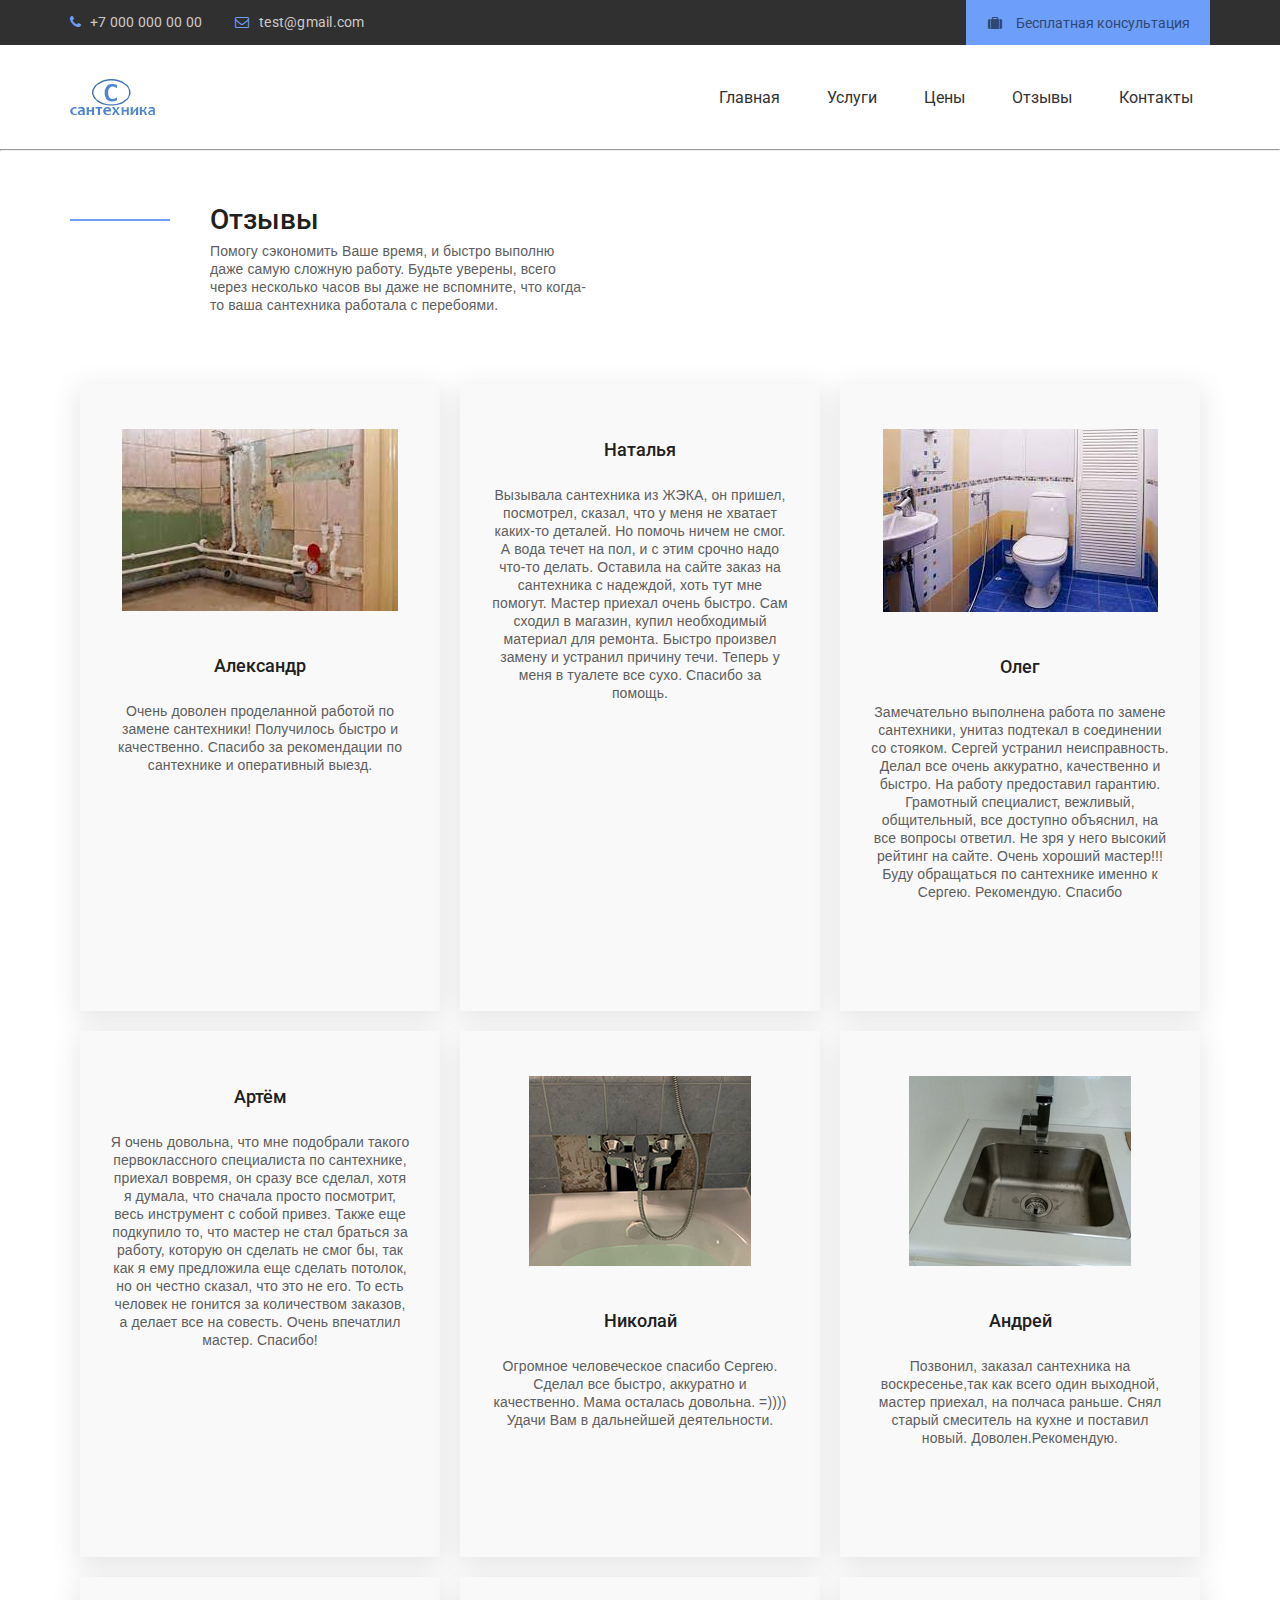
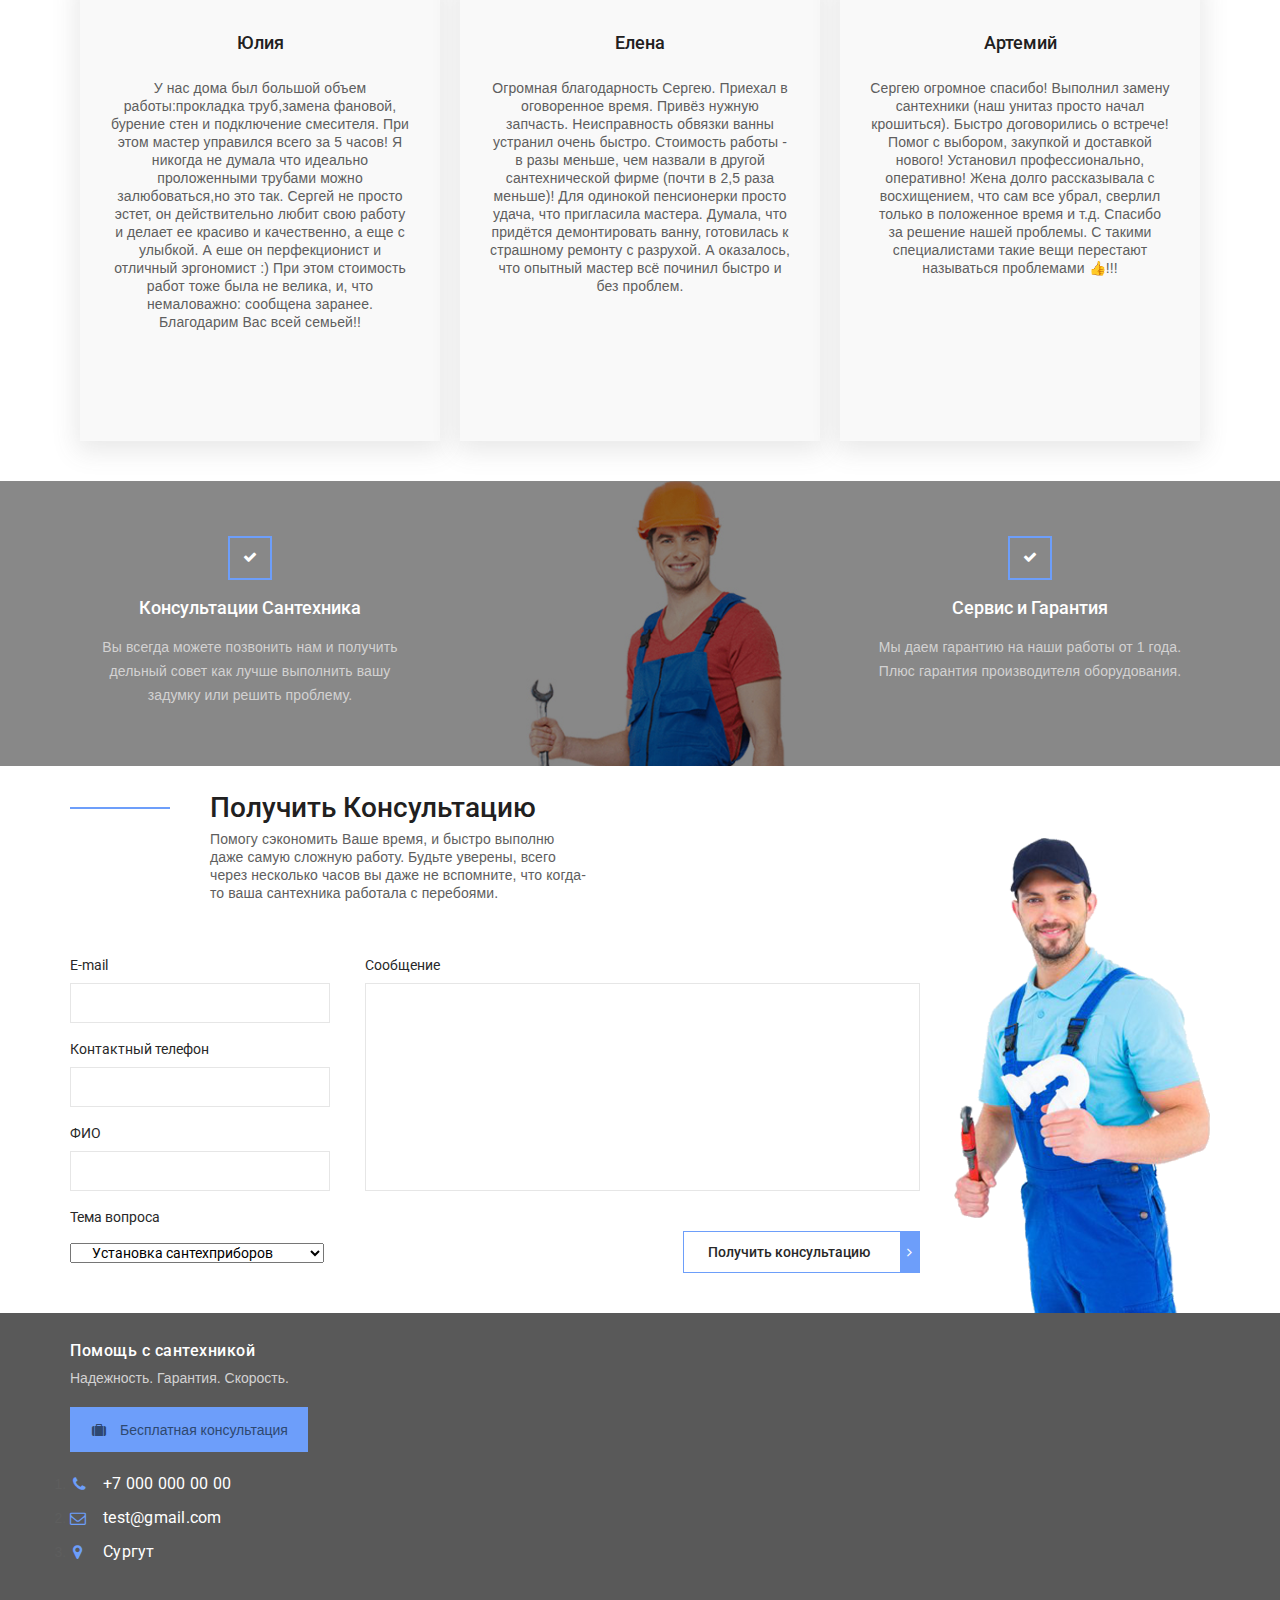
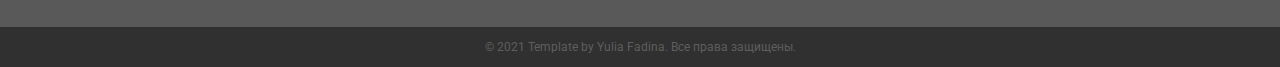
<file: reviews.html>
<!DOCTYPE html>
<html lang="en">

<head>
  <meta charset="UTF-8">
  <meta name="viewport" content="width=device-width, initial-scale=1.0">
  <meta http-equiv="X-UA-Compatible" content="ie=edge">
  <title>Сантехника</title>
  <link rel="shortcut icon" href="img/mark.png" type="image/png">
  <link href="https://fonts.googleapis.com/css?family=PT+Serif:400,700|Roboto:400,500&amp;subset=cyrillic" rel="stylesheet">
  <link rel="stylesheet" href="css/normalize.css">
  <link rel="stylesheet" href="css/fonts.css">
	
  <link rel="stylesheet" href="css/style.css">
  <link rel="stylesheet" href="css/media.css">
</head>

<body>
  <header class="header">
    <div class="header__top">
      <div class="container">
        <div class="header__contacts">
          <a class="header__phone" href="tel:70000000000">+7 000 000 00 00</a>
          <a class="header__email" href="#">test@gmail.com</a>
          <a class="header__btn" href="#consult">Бесплатная консультация</a>
        </div>
      </div>
    </div>
    <div class="header__content">
      <div class="container">
        <div class="header__content-inner">
          <div class="header__logo">
            <a href="#">
              <img src="img/logo.png" alt="">
            </a>
          </div>
          <nav class="menu">
            <div class="header__btn-menu">
              <span class="icon-bars"></span>
            </div>
            <ul>
              <li><a href="index.html">Главная</a></li>
              <li><a href="services.html">Услуги</a></li>
              <li><a href="prices.html">Цены</a></li>
              <li><a href="#reviews">Отзывы</a></li>
              <li><a href="contakt.html">Контакты</a></li>
            </ul>
          </nav>
        </div>
      </div>
    </div>
  </header>
  <hr>

<section id="reviews" class="services">
    <div class="container">
      <div class="services__top">
        <div class="services__title-box">
          <div class="services__title">
            Отзывы
          </div>
          <div class="services__text">
            Помогу сэкономить Ваше время, и быстро выполню даже самую сложную работу. 
            Будьте уверены, всего через несколько часов вы даже не вспомните, что когда-то ваша сантехника работала с перебоями.
          </div>
        </div>
      </div>
      <div class="services__items">
        <div class="services__item">
          <img class="services__item-photo" src="img/reviews-3.jpg" alt="">
          <div class="services__item-title">
            Александр
          </div>
          <div class="services__item-text">
            Очень доволен проделанной работой по замене сантехники! Получилось быстро и качественно. Спасибо за рекомендации по сантехнике и оперативный выезд.
          </div>
        </div>
        <div class="services__item">
          <div class="services__item-title">
            Наталья
          </div>
          <div class="services__item-text">
            Вызывала сантехника из ЖЭКА, он пришел, посмотрел, сказал, что у меня не хватает каких-то деталей. Но помочь ничем не смог. А вода течет на пол, и с этим срочно надо что-то делать. Оставила на сайте заказ на сантехника с надеждой, хоть тут мне помогут. Мастер приехал очень быстро. Сам сходил в магазин, купил необходимый материал для ремонта. Быстро произвел замену и устранил причину течи. Теперь у меня в туалете все сухо. Спасибо за помощь.
          </div>
        </div>
        <div class="services__item">
          <img class="services__item-photo" src="img/servises/9.jpg" alt="">
          <div class="services__item-title">
            Олег
          </div>
          <div class="services__item-text">
            Замечательно выполнена работа по замене сантехники, унитаз подтекал в соединении со стояком. Сергей устранил неисправность. Делал все очень аккуратно, качественно и быстро. На работу предоставил гарантию. Грамотный специалист, вежливый, общительный, все доступно объяснил, на все вопросы ответил. Не зря у него высокий рейтинг на сайте. Очень хороший мастер!!! Буду обращаться по сантехнике именно к Сергею. Рекомендую. Спасибо
          </div>
        </div>
        <div class="services__item">
          
          <div class="services__item-title">
            Артём
          </div>
          <div class="services__item-text">
            Я очень довольна, что мне подобрали такого первоклассного специалиста по сантехнике, приехал вовремя, он сразу все сделал, хотя я думала, что сначала просто посмотрит, весь инструмент с собой привез. Также еще подкупило то, что мастер не стал браться за работу, которую он сделать не смог бы, так как я ему предложила еще сделать потолок, но он честно сказал, что это не его. То есть человек не гонится за количеством заказов, а делает все на совесть. Очень впечатлил мастер. Спасибо!
          </div>
        </div>
        <div class="services__item">
          <img class="services__item-photo" src="img/reviews-2.jpg" alt="">
          <div class="services__item-title">
            Николай
          </div>
          <div class="services__item-text">
            Огромное человеческое спасибо Сергею. Сделал все быстро, аккуратно и качественно. Мама осталась довольна. =)))) Удачи Вам в дальнейшей деятельности.
          </div>
        </div>
        <div class="services__item">
          <img class="services__item-photo" src="img/reviews-1.jpg" alt="">
          <div class="services__item-title">
            Андрей
          </div>
          <div class="services__item-text">
            Позвонил, заказал сантехника на воскресенье,так как всего один выходной, мастер приехал, на полчаса раньше. Снял старый смеситель на кухне и поставил новый. Доволен.Рекомендую.
          </div>
        </div>
        <div class="services__item"> 
          <div class="services__item-title">
            Юлия
          </div>
          <div class="services__item-text">
            У нас дома был большой объем работы:прокладка труб,замена фановой, бурение стен и подключение смесителя. При этом мастер управился всего за 5 часов! Я никогда не думала что идеально проложенными трубами можно залюбоваться,но это так. Сергей не просто эстет, он действительно любит свою работу и делает ее красиво и качественно, а еще с улыбкой. А еше он перфекционист и отличный эргономист :) При этом стоимость работ тоже была не велика, и, что немаловажно: сообщена заранее. Благодарим Вас всей семьей!!
          </div>
        </div>
        <div class="services__item">     
          <div class="services__item-title">
            Елена
          </div>
          <div class="services__item-text">
            Огромная благодарность Сергею. Приехал в оговоренное время. Привёз нужную запчасть. Неисправность обвязки ванны устранил очень быстро. Стоимость работы - в разы меньше, чем назвали в другой сантехнической фирме (почти в 2,5 раза меньше)! Для одинокой пенсионерки просто удача, что пригласила мастера. Думала, что придётся демонтировать ванну, готовилась к страшному ремонту с разрухой. А оказалось, что опытный мастер всё починил быстро и без проблем.
          </div>
        </div>
        <div class="services__item">      
          <div class="services__item-title">
            Артемий
          </div>
          <div class="services__item-text">
            Сергею огромное спасибо! Выполнил замену сантехники (наш унитаз просто начал крошиться). Быстро договорились о встрече! Помог с выбором, закупкой и доставкой нового! Установил профессионально, оперативно! Жена долго рассказывала с восхищением, что сам все убрал, сверлил только в положенное время и т.д. Спасибо за решение нашей проблемы. С такими специалистами такие вещи перестают называться проблемами 👍!!!
          </div>
        </div>
        

      </div>
    </div>
</section>


<section class="advantages">
    <div class="container">
      <div class="advantages__inner">
        <div class="advantages-item">
          <div class="advantages__title">
            Консультации Сантехника
          </div>
          <div class="advantages__text">
            Вы всегда можете позвонить нам и получить дельный совет как лучше выполнить вашу задумку или решить проблему. 
          </div>
        </div>
        <div class="advantages-item">
          <div class="advantages__title">
            Сервис и Гарантия
          </div>
          <div class="advantages__text">
            Мы даем гарантию на наши работы от 1 года. Плюс гарантия производителя оборудования.
          </div>
        </div>
      </div>
    </div>
  </section>
  <section id="consult" class="form">
    <div class="container">
      <div class="form__inner">
        <div class="form__content">
          <div class="form__title-box">
            <div class="form__title">
              Получить Консультацию
            </div>
            <div class="form__text">
              Помогу сэкономить Ваше время, и быстро выполню даже самую сложную работу. 
            Будьте уверены, всего через несколько часов вы даже не вспомните, что когда-то ваша сантехника работала с перебоями.
            </div>
          </div>
          <div class="form__box">
            <form>
              <div class="form__box-inner">
                <div class="form__box-left">
                  <label>
                    E-mail
                    <input type="email" id="email">
                  </label>
                  <label>
                    Контактный телефон
                    <input type="tel" id="tel">
                  </label>
                  <label>
                    ФИО
                    <input type="text" id="text">
                  </label>
                  <label>
                    Тема вопроса
                    <select id="select">
                      <option value="1">Установка сантехприборов</option>
                      <option value="2">Сантехника "под ключ"</option>
                      <option value="3">Вызов сантехника на дом</option>
                      <option value="4">Монтаж систем отопления</option>
                      <option value="5">Установка ванны</option>
                      <option value="6">Демонтажные работы</option>
                      <option value="7">Установка и ремонт радиаторов</option>
                      <option value="8">Устранение протечек</option>
                      <option value="9">Установка и ремонт унитазов</option>
                      <option value="10">Разводка и замена труб</option>
                      <option value="11">Септики и водоотведение</option>
                      <option value="12">Замена полотенцесушителя</option>
                      <option value="13">Водяной тёплый пол</option>
                      <option value="14">Сборка душевой кабины</option>
                      <option value="15">Прочистка канализации<option>
                    </select>
                  </label>
                </div>
                <div class="form__box-right">
                  <label id="po">
                    Сообщение
                    <textarea></textarea>
                  </label>
                  <button onclick="Table()" class="default-btn" type="submit">Получить консультацию</button>
                </div>
              </div>
            </form>
          </div>
        </div>
      </div>
    </div>
  </section>
  <footer class="footer">
    <div class="footer__content">
      <div class="container">
        <div class="footer__inner">
          <div class="footer__info">
            <div class="footer__title">
              Помощь с сантехникой
            </div>
            <div class="footer__text">
              Надежность. Гарантия. Скорость.
            </div>
            <a class="header__btn open-popup" href="#">
              Бесплатная консультация
            </a>
            <ul class="footer__list">
              <li><a class="footer__phone" href="tel:7000000000">+7 000 000 00 00</a></li>
              <li><a href="#">test@gmail.com</a></li>
              <li><a class="footer__adress" href="#">Сургут</a></li>
            </ul>
          </div>
          <div class="footer__map">
            <iframe height="250px" src="https://www.google.com/maps/embed?pb=!1m14!1m8!1m3!1d15348.27642314398!2d73.39488!3d61.2585703!3m2!1i1024!2i768!4f13.1!3m3!1m2!1s0x43739773194f954d%3A0x231da0789201f147!2z0KHRg9GA0LPRg9GCLCDQpdCw0L3RgtGLLdCc0LDQvdGB0LjQudGB0LrQuNC5INCw0LLRgtC-0L3QvtC80L3Ri9C5INC-0LrRgNGD0LMsINCg0L7RgdGB0LjRjw!5e0!3m2!1sru!2s!4v1637092747977!5m2!1sru!2s" frameborder="0" style="border:0;" allowfullscreen></iframe>
          </div>
        </div>
      </div>
    </div>
    <div class="footer__copy">
      <div class="container">
        <div class="copy__text">
          © 2021 Template by Yulia Fadina. Все права защищены.
        </div>
      </div>
    </div>
  </footer> 
  
  <div class="popup-bg">
    <div class="popup">
        <div class="close-popup"></div>
        <form action="">
            <p class="form-text">Оставьте Ваш номер телефона и мы Вам перезвоним!</p>
            <input type="text" name="popup-form" placeholder="Ваше имя">
            <input type="tel" name="popup-tel" placeholder="Ваш телефон">
            <input type="submit" value="Отправить">
        </form>
    </div>
  </div>
  
  <script src="js/jquery-3.6.0.min.js"></script>
  <script src="js/main.js"></script>
  
</body>
</file>
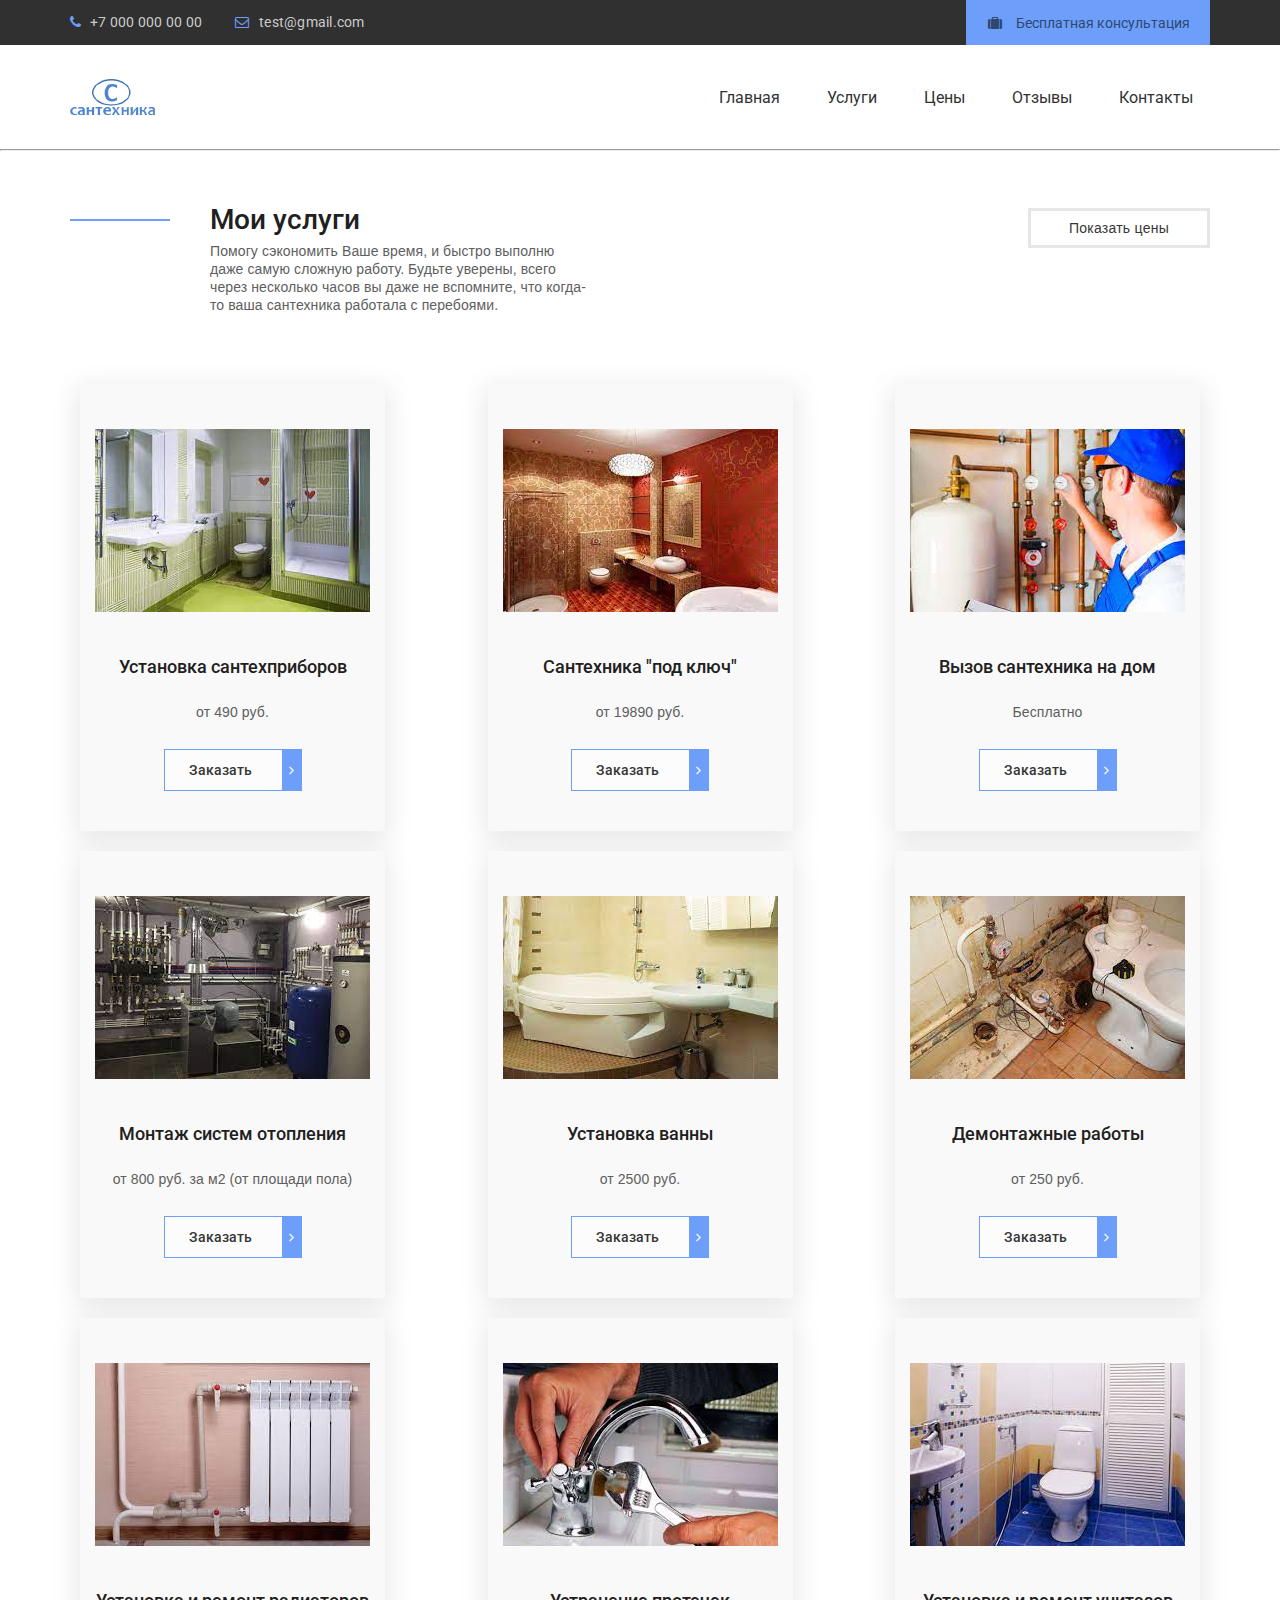
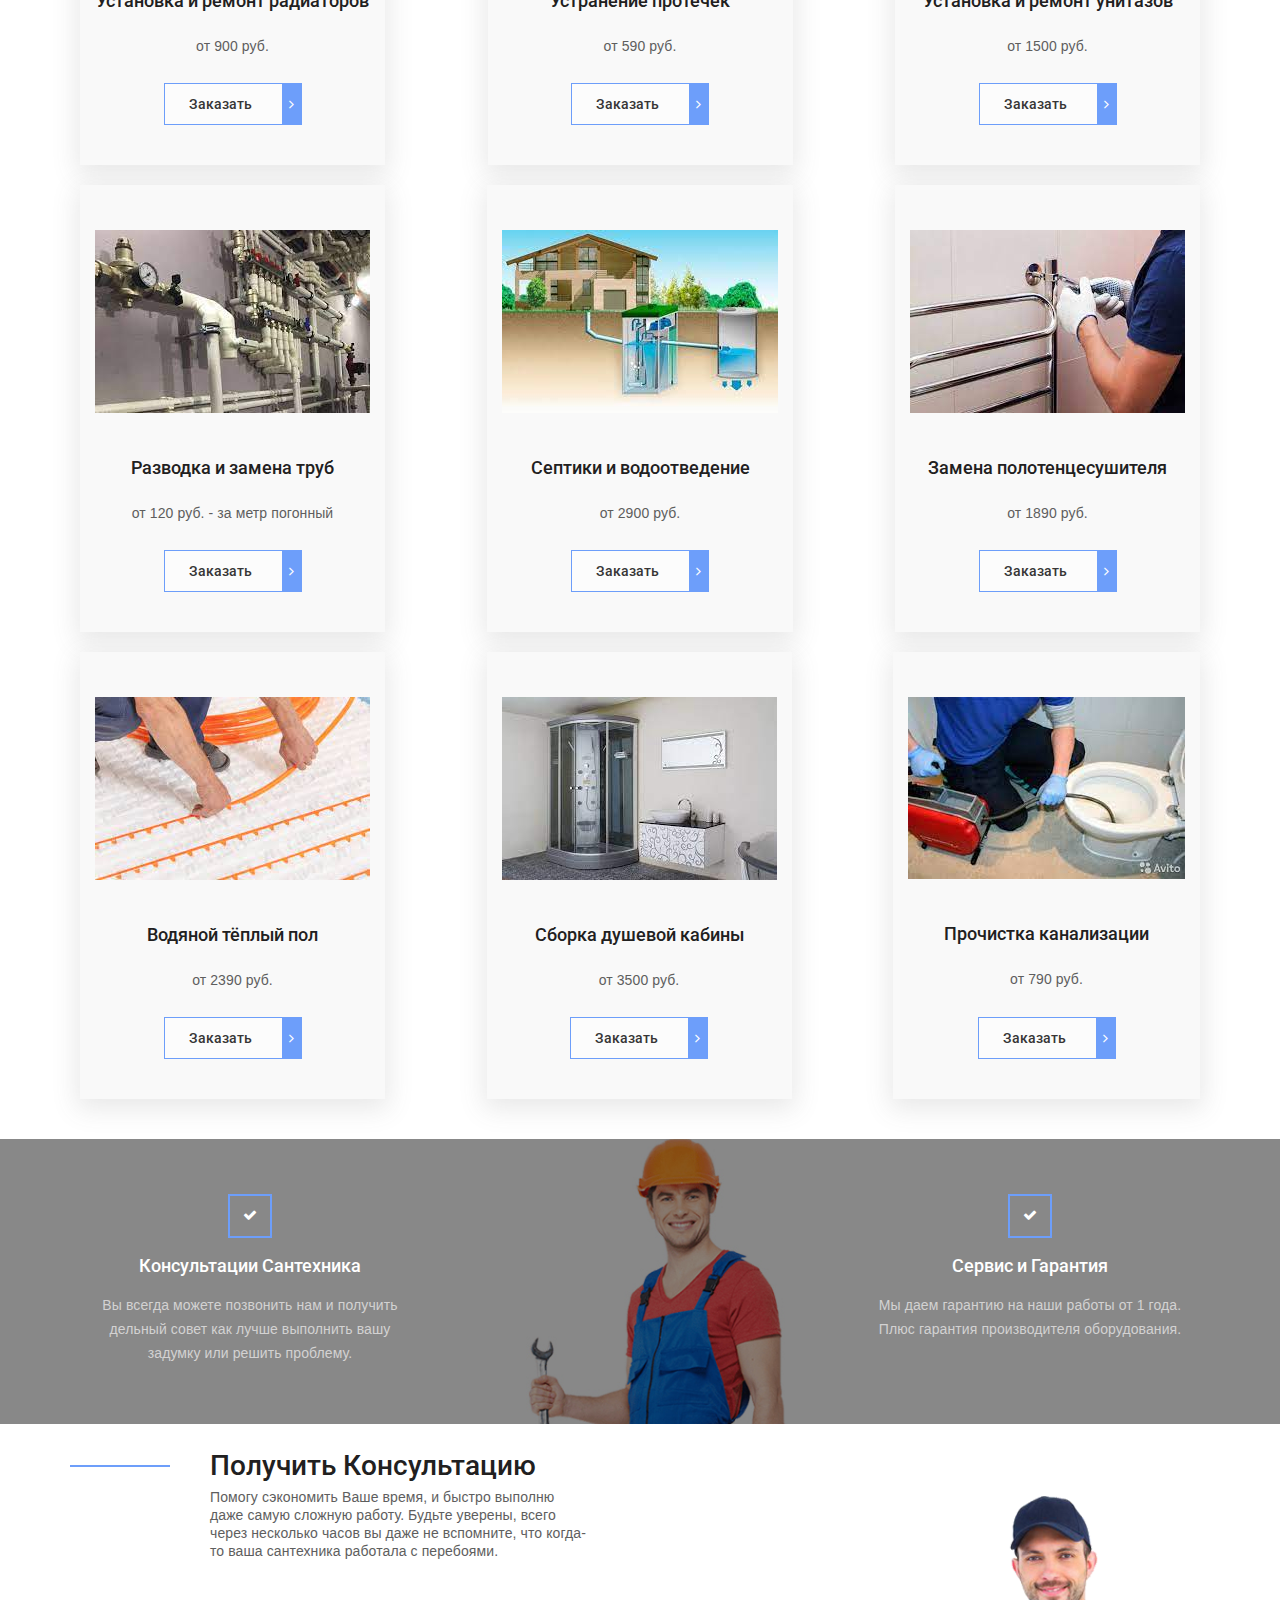
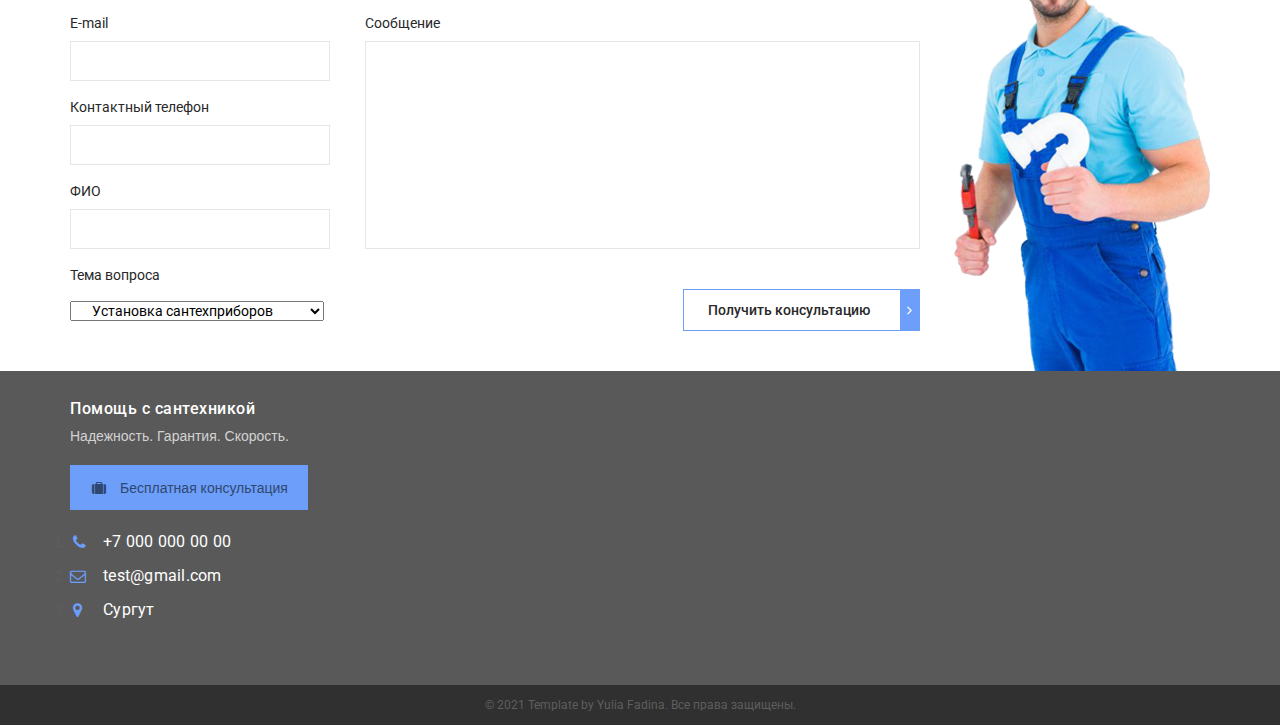
<file: services.html>
<!DOCTYPE html>
<html lang="en">

<head>
  <meta charset="UTF-8">
  <meta name="viewport" content="width=device-width, initial-scale=1.0">
  <meta http-equiv="X-UA-Compatible" content="ie=edge">
  <title>Сантехника</title>
  <link rel="shortcut icon" href="img/mark.png" type="image/png">
  <link href="https://fonts.googleapis.com/css?family=PT+Serif:400,700|Roboto:400,500&amp;subset=cyrillic" rel="stylesheet">
  <link rel="stylesheet" href="css/normalize.css">
  <link rel="stylesheet" href="css/fonts.css">
	
  <link rel="stylesheet" href="css/style.css">
  <link rel="stylesheet" href="css/media.css">
</head>

<body>
  <header class="header">
    <div class="header__top">
      <div class="container">
        <div class="header__contacts">
          <a class="header__phone" href="tel:70000000000">+7 000 000 00 00</a>
          <a class="header__email" href="#">test@gmail.com</a>
          <a class="header__btn" href="#consult">Бесплатная консультация</a>
        </div>
      </div>
    </div>
    <div class="header__content">
      <div class="container">
        <div class="header__content-inner">
          <div class="header__logo">
            <a href="#">
              <img src="img/logo.png" alt="">
            </a>
          </div>
          <nav class="menu">
            <div class="header__btn-menu">
              <span class="icon-bars"></span>
            </div>
            <ul>
              <li><a href="index.html">Главная</a></li>
              <li><a href="#services">Услуги</a></li>
              <li><a href="prices.html">Цены</a></li>
              <li><a href="reviews.html">Отзывы</a></li>
              <li><a href="contakt.html">Контакты</a></li>
            </ul>
          </nav>
        </div>
      </div>
    </div>
  </header>
  <hr>
  <section id="services" class="services">
    <div class="container">
      <div class="services__top">
        <div class="services__title-box">
          <div class="services__title">
            Мои услуги
          </div>
          <div class="services__text">
            Помогу сэкономить Ваше время, и быстро выполню даже самую сложную работу. 
            Будьте уверены, всего через несколько часов вы даже не вспомните, что когда-то ваша сантехника работала с перебоями.
          </div>
        </div>
        <div class="services__btn">
          <a href="prices.html">
            Показать цены
          </a>
        </div>
      </div>
      <div class="services__items">
        <div class="services__item">
          <img class="services__item-photo" src="img/servises/1.jpg" alt="">
          <div class="services__item-title">
            Установка сантехприборов
          </div>
          <div class="services__item-text">
            от 490 руб.
          </div>
          <div class="services__item-btn">
            <a class="default-btn open-popup" href="#">
              Заказать
            </a>
          </div>
        </div>
        <div class="services__item">
          <img class="services__item-photo" src="img/servises/2.jpg" alt="">
          <div class="services__item-title">
            Сантехника "под ключ"
          </div>
          <div class="services__item-text">
            от 19890 руб.
          </div>
          <div class="services__item-btn">
            <a class="default-btn open-popup" href="#">
              Заказать
            </a>
          </div>
        </div>
        <div class="services__item">
          <img class="services__item-photo" src="img/servises/3.jpg" alt="">
          <div class="services__item-title">
            Вызов сантехника на дом
          </div>
          <div class="services__item-text">
            Бесплатно
          </div>
          <div class="services__item-btn">
            <a class="default-btn open-popup" href="#">
              Заказать
            </a>
          </div>
        </div>
        <div class="services__item">
          <img class="services__item-photo" src="img/servises/4.jpg" alt="">
          <div class="services__item-title">
            Монтаж систем отопления
          </div>
          <div class="services__item-text">
            от 800 руб. за м2 (от площади пола)
          </div>
          <div class="services__item-btn">
            <a class="default-btn open-popup" href="#">
              Заказать
            </a>
          </div>
        </div>
        <div class="services__item">
          <img class="services__item-photo" src="img/servises/5.jpg" alt="">
          <div class="services__item-title">
            Установка ванны
          </div>
          <div class="services__item-text">
            от 2500 руб.
          </div>
          <div class="services__item-btn">
            <a class="default-btn open-popup" href="#">
              Заказать
            </a>
          </div>
        </div>
        <div class="services__item">
          <img class="services__item-photo" src="img/servises/6.jpg" alt="">
          <div class="services__item-title">
            Демонтажные работы
          </div>
          <div class="services__item-text">
            от 250 руб.
          </div>
          <div class="services__item-btn">
            <a class="default-btn open-popup" href="#">
              Заказать
            </a>
          </div>
        </div>
        <div class="services__item">
          <img class="services__item-photo" src="img/servises/7.jpg" alt="">
          <div class="services__item-title">
            Установка и ремонт радиаторов
          </div>
          <div class="services__item-text">
            от 900 руб.
          </div>
          <div class="services__item-btn">
            <a class="default-btn open-popup" href="#">
              Заказать
            </a>
          </div>
        </div>
        <div class="services__item">
          <img class="services__item-photo" src="img/servises/8.jpg" alt="">
          <div class="services__item-title">
            Устранение протечек
          </div>
          <div class="services__item-text">
            от 590 руб.
          </div>
          <div class="services__item-btn">
            <a class="default-btn open-popup" href="#">
              Заказать
            </a>
          </div>
        </div>
        <div class="services__item">
          <img class="services__item-photo" src="img/servises/9.jpg" alt="">
          <div class="services__item-title">
            Установка и ремонт унитазов
          </div>
          <div class="services__item-text">
            от 1500 руб.
          </div>
          <div class="services__item-btn">
            <a class="default-btn open-popup" href="#">
              Заказать
            </a>
          </div>
        </div>
        <div class="services__item">
          <img class="services__item-photo" src="img/servises/10.jpg" alt="">
          <div class="services__item-title">
            Разводка и замена труб
          </div>
          <div class="services__item-text">
            от 120 руб. - за метр погонный
          </div>
          <div class="services__item-btn">
            <a class="default-btn open-popup" href="#">
              Заказать
            </a>
          </div>
        </div>
        <div class="services__item">
          <img class="services__item-photo" src="img/servises/11.jpg" alt="">
          <div class="services__item-title">
            Септики и водоотведение
          </div>
          <div class="services__item-text">
            от 2900 руб.
          </div>
          <div class="services__item-btn">
            <a class="default-btn open-popup" href="#">
              Заказать
            </a>
          </div>
        </div>
        <div class="services__item">
          <img class="services__item-photo" src="img/servises/12.jpg" alt="">
          <div class="services__item-title">
            Замена полотенцесушителя
          </div>
          <div class="services__item-text">
            от 1890 руб.
          </div>
          <div class="services__item-btn">
            <a class="default-btn open-popup" href="#">
              Заказать
            </a>
          </div>
        </div>
        <div class="services__item"> 
          <img class="services__item-photo" src="img/servises/13.jpg" alt="">
          <div class="services__item-title">
            Водяной тёплый пол
          </div>
          <div class="services__item-text">
            от 2390 руб.
          </div>
          <div class="services__item-btn">
            <a class="default-btn open-popup" href="#">
              Заказать
            </a>
          </div>
        </div>
        <div class="services__item">     
          <img class="services__item-photo" src="img/servises/14.jpg" alt="">
          <div class="services__item-title">
            Сборка душевой кабины
          </div>
          <div class="services__item-text">
            от 3500 руб.
          </div>
          <div class="services__item-btn">
            <a class="default-btn open-popup" href="#">
              Заказать
            </a>
          </div>
        </div>
        <div class="services__item">      
          <img class="services__item-photo" src="img/servises/15.jpg" alt="">
          <div class="services__item-title">
            Прочистка канализации
          </div>
          <div class="services__item-text">
            от 790 руб.
          </div>
          <div class="services__item-btn">
            <a class="default-btn open-popup" href="#">
              Заказать
            </a>
          </div>
        </div>
        

      </div>
    </div>
  </section>

 <section class="advantages">
  <div class="container">
    <div class="advantages__inner">
      <div class="advantages-item">
        <div class="advantages__title">
          Консультации Сантехника
        </div>
        <div class="advantages__text">
          Вы всегда можете позвонить нам и получить дельный совет как лучше выполнить вашу задумку или решить проблему. 
        </div>
      </div>
      <div class="advantages-item">
        <div class="advantages__title">
          Сервис и Гарантия
        </div>
        <div class="advantages__text">
          Мы даем гарантию на наши работы от 1 года. Плюс гарантия производителя оборудования.
        </div>
      </div>
    </div>
  </div>
</section>
<section id="consult" class="form">
  <div class="container">
    <div class="form__inner">
      <div class="form__content">
        <div class="form__title-box">
          <div class="form__title">
            Получить Консультацию
          </div>
          <div class="form__text">
            Помогу сэкономить Ваше время, и быстро выполню даже самую сложную работу. 
          Будьте уверены, всего через несколько часов вы даже не вспомните, что когда-то ваша сантехника работала с перебоями.
          </div>
        </div>
        <div class="form__box">
          <form>
            <div class="form__box-inner">
              <div class="form__box-left">
                <label>
                  E-mail
                  <input type="email" id="email">
                </label>
                <label>
                  Контактный телефон
                  <input type="tel" id="tel">
                </label>
                <label>
                  ФИО
                  <input type="text" id="text">
                </label>
                <label>
                  Тема вопроса
                  <select id="select">
                    <option value="1">Установка сантехприборов</option>
                    <option value="2">Сантехника "под ключ"</option>
                    <option value="3">Вызов сантехника на дом</option>
                    <option value="4">Монтаж систем отопления</option>
                    <option value="5">Установка ванны</option>
                    <option value="6">Демонтажные работы</option>
                    <option value="7">Установка и ремонт радиаторов</option>
                    <option value="8">Устранение протечек</option>
                    <option value="9">Установка и ремонт унитазов</option>
                    <option value="10">Разводка и замена труб</option>
                    <option value="11">Септики и водоотведение</option>
                    <option value="12">Замена полотенцесушителя</option>
                    <option value="13">Водяной тёплый пол</option>
                    <option value="14">Сборка душевой кабины</option>
                    <option value="15">Прочистка канализации<option>
                  </select>
                </label>
              </div>
              <div class="form__box-right">
                <label id="po">
                  Сообщение
                  <textarea></textarea>
                </label>
                <button onclick="Table()" class="default-btn" type="submit">Получить консультацию</button>
              </div>
            </div>
          </form>
        </div>
      </div>
    </div>
  </div>
</section>
<footer class="footer">
  <div class="footer__content">
    <div class="container">
      <div class="footer__inner">
        <div class="footer__info">
          <div class="footer__title">
            Помощь с сантехникой
          </div>
          <div class="footer__text">
            Надежность. Гарантия. Скорость.
          </div>
          <a class="header__btn open-popup" href="#">
            Бесплатная консультация
          </a>
          <ul class="footer__list">
            <li><a class="footer__phone" href="tel:7000000000">+7 000 000 00 00</a></li>
            <li><a href="#">test@gmail.com</a></li>
            <li><a class="footer__adress" href="#">Сургут</a></li>
          </ul>
        </div>
        <div class="footer__map">
          <iframe height="250px" src="https://www.google.com/maps/embed?pb=!1m14!1m8!1m3!1d15348.27642314398!2d73.39488!3d61.2585703!3m2!1i1024!2i768!4f13.1!3m3!1m2!1s0x43739773194f954d%3A0x231da0789201f147!2z0KHRg9GA0LPRg9GCLCDQpdCw0L3RgtGLLdCc0LDQvdGB0LjQudGB0LrQuNC5INCw0LLRgtC-0L3QvtC80L3Ri9C5INC-0LrRgNGD0LMsINCg0L7RgdGB0LjRjw!5e0!3m2!1sru!2s!4v1637092747977!5m2!1sru!2s" frameborder="0" style="border:0;" allowfullscreen></iframe>
        </div>
      </div>
    </div>
  </div>
  <div class="footer__copy">
    <div class="container">
      <div class="copy__text">
        © 2021 Template by Yulia Fadina. Все права защищены.
      </div>
    </div>
  </div>
</footer> 

<div class="popup-bg">
  <div class="popup">
      <div class="close-popup"></div>
      <form action="">
          <p class="form-text">Оставьте Ваш номер телефона и мы Вам перезвоним!</p>
          <input type="text" name="popup-form" placeholder="Ваше имя">
          <input type="tel" name="popup-tel" placeholder="Ваш телефон">
          <input type="submit" value="Отправить">
      </form>
  </div>
</div>

<script src="js/jquery-3.6.0.min.js"></script>
<script src="js/main.js"></script>

</body>
</file>
<file: css/fonts.css>
@font-face {
  font-family: 'icomoon';
  src:  url('../fonts/icomoon.eot?jilhky');
  src:  url('../fonts/icomoon.eot?jilhky#iefix') format('embedded-opentype'),
    url('../fonts/icomoon.ttf?jilhky') format('truetype'),
    url('../fonts/icomoon.woff?jilhky') format('woff'),
    url('../fonts/icomoon.svg?jilhky#icomoon') format('svg');
  font-weight: normal;
  font-style: normal;
}

[class^="icon-"], [class*=" icon-"] {
  /* use !important to prevent issues with browser extensions that change fonts */
  font-family: 'icomoon' !important;
  speak: none;
  font-style: normal;
  font-weight: normal;
  font-variant: normal;
  text-transform: none;
  line-height: 1;

  /* Better Font Rendering =========== */
  -webkit-font-smoothing: antialiased;
  -moz-osx-font-smoothing: grayscale;
}

.icon-envelope-o:before {
  content: "\f003";
}
.icon-check:before {
  content: "\f00c";
}
.icon-map-marker:before {
  content: "\f041";
}
.icon-phone:before {
  content: "\f095";
}
.icon-briefcase:before {
  content: "\f0b1";
}
.icon-bars:before {
  content: "\f0c9";
}
.icon-navicon:before {
  content: "\f0c9";
}
.icon-reorder:before {
  content: "\f0c9";
}
.icon-angle-left:before {
  content: "\f104";
}
.icon-angle-right:before {
  content: "\f105";
}
.icon-quote-right:before {
  content: "\f10e";
}
</file>
<file: css/style.css>
*{
  box-sizing: border-box;
}
html{
  scroll-behavior: smooth;
}
a{
  text-decoration: none;
  display: inline-block;
}
ul, 
li{
  list-style: nobe;
  margin: 0;
  padding: 0;
}
.container{
  max-width: 1170px;
  margin: 0 auto;
  padding: 0 15px;
}
body{
  font-family: 'PT Sans', sans-serif;
  font-weight: 400;
  font-size: 14px;
  line-height: 18px;
  color: #5e5e5e;
}
header{
  font-family: 'Roboto', sans-serif;
}
.header__top{
  background-color: #303030;
}
.header__btn{
  float: right;
  line-height: 36px;
  color: #2e4870;
  background-color: #6d9efa;
  padding: 5px 20px 4px 50px;
  font-style: 20px;
  position: relative;
}
.header__btn::before{
  font-family: 'icomoon';
  content: "\f0f2";
  position: absolute;
  left: 22px;
  color:#2e4870;    
}
.header__contacts::after{
  content: "";
  clear:both;
  display: block; 
}
.header__phone,
.header__email,
.header__date{
  color: #cbcacb;
  letter-spacing: 0.25px;
  line-height: 45px;
  position: relative;
}
.header__phone{
  padding-left: 20px;
  padding-right: 30px;
}
.header__phone::before{
  font-family: 'icomoon';
  content: "\f095";
  position: absolute;
  left: 0;
  color:#6d9efa;
}
.header__email{
  padding-left: 24px;
}
.header__email::before{
  font-family: 'icomoon';
  content:  "\f003";
  position: absolute;
  left: 0;
  color:#6d9efa;
}
.header__date{
  padding-left: 24px;
}
.header__content{
  padding: 34px 0px 23px;
}
.header__content-inner{
  display: flex;
  justify-content: space-between;
}
.menu li{
  display: inline-block;
}
.menu a{
  color:#323232;
  font-size: 16px;
  line-height: 36px;
  border: 1px solid transparent;
  padding: 0px 16px;
  transition: all .3s;
}
.menu a:hover{
  border-color: #6d9efa;
}
.menu li + li{
  padding-left: 10px;
}
.popup-bg{
  position: fixed;
  width: 100%;
  height: 100%;
  top: 0;
  left: 0;
  background: rgba(0,0,0,0,8);
  display: none;
}
.popup{
  position: absolute;
  top: 50%;
  left: 50%;
  width: 600px;
  background: #ffffff;
  padding: 20px;
  transform: translate(-50%, -50%);
  padding-top: 60px;
}
.close-popup{
  position: absolute;
  top: 30px;
  right: 30px;
}
.close-popup::before{
  font-family: 'icomoon';
  content:  "\f00d";
}
.popup form{
  display: flex;
  flex-direction: column;
  align-items: center;
  justify-content: center;
}
.form-text{
  color:#323232;
  font-size: 16px;
  line-height: 36px;
}
.popup form input{
  width: 60%;
  border: 2px solid #000000;
  font-style: 20px;
  margin-bottom: 30px;
  height: 40px;
}

.popup form input[type="submit"]{
  background: #87affa;
  color: #2e4870;
}
.no-scroll{
  overflow: hidden;
}
.slider{
  background-image: url(../img/fon.jpg);
  background-repeat: no-repeat;
  background-size: cover;
  background-position: center;
  min-height: 500px;
}
.slider__item{
  text-align: center;
  padding-top: 110px;
  max-width: 665px;
  margin: 0 auto;
}
.slider__title{
  text-transform: uppercase;
  font-size: 36px;
  line-height: 40px;
  color: #ffffff;
  font-weight: 500;
  letter-spacing: 1.5px;
  margin-bottom: 22px;
  font-family: 'Roboto', sans-serif;
}
.slider__text{
  line-height: 24px;
  font-size: 18px;
  color: #d3d2d2;
  margin-bottom: 50px;
}
.default-btn{
  display: inline-block;
  font-size: 14px;
  line-height: 24px;
  color: #ffffff;
  font-weight: 500;
  font-family: 'Roboto', sans-serif;
  padding: 8px 30px 8px 24px;
  border: 1px solid #6d9efa;
  border-right-width: 20px;
  position: relative;
  background: #ffffff71;
}
.default-btn::after{
  font-family: 'icomoon';
  content: "\f105";
  position: absolute;
  top: 50%;
  transform: translateY(-50%);
  right: -12px;
}
.services{
  padding: 50px 0px 30px;
}
.services__top,
.reviews__top{
  display: flex;
  justify-content: space-between;
  margin-bottom: 60px;
}
.services__title-box,
.form__title-box,
.reviews__title-box{
  max-width: 520px;
  padding-left: 140px;
  position: relative;
}
.services__title-box:before,
.form__title-box:before,
.reviews__title-box:before{
  content: "";
  position: absolute;
  width: 100px;
  height: 2px;
  background-color: #6d9efa;
  left: 0;
  top: 11px;
}
.services__title,
.form__title,
.reviews__title{
  font-size: 28px;
  font-weight: 500;
  line-height: 24px;
  color: #212020;
  font-family: 'Roboto', sans-serif;
  margin-bottom: 10px;
}
.services__text,
.form__text{
  letter-spacing: 0.1px;
}
.services__btn a,
.reviews__btn a{
  color: #373636;
  line-height: 24px;
  letter-spacing: 0.25px;
  padding: 5px 38px;
  border: 3px solid #e6e6e6;
}
.reviews__slider-text{
  padding-bottom: 30px;
}
.services__items{
  display: flex;
  justify-content: space-between;
  flex-wrap: wrap;
}
.services__item{
  max-width: 360px;
  text-align: center;
  padding: 30px 0px 80px;
  margin: 10px;
  position: relative;
  min-height: 375px;
  background-color: #f9f9f9;
  box-shadow: 0px 7px 24.3px 2.7px rgba(91, 89, 89, 0.14);
}
.services__item-title{
  color: #212020;
  font-size: 18px;
  line-height: 24px;
  font-weight: 500;
  font-family: 'Roboto', sans-serif;
  padding: 24px 0;
}
.services__item-photo {
  padding: 15px;
}
.services__item-text{
  letter-spacing: 0.1px;
  padding: 0px 30px 30px;

}
.services__item-btn{
  position: absolute;
  bottom: 40px;
  left: 0;
  right: 0;
}
.services__item-btn .default-btn{
  color: #373636;
}
.services__item-btn .default-btn:after{
  color: #fff;
}
.services__item-link{
  color: #050505;
  font-family: 'Roboto', sans-serif;
  border-bottom: 1px solid #050505;
  margin-right: 60px;
}
.about{
  background-image: url(../img/about-fon.jpg);
  background-size: cover;
  background-position: center;
  min-height: 300px;
  background-repeat: no-repeat;
  padding: 25px 0px 45px;
}
.about__inner{
  max-width: 545px;
}
.about__title{
  padding: 10px 0px 25px;
  font-size: 24px;
  line-height: 24px;
  color: #fff;
  font-weight: 500;
  font-family: 'Roboto', sans-serif;
}
.about__text{
  margin-bottom: 30px;
  letter-spacing: 0.1px;
  line-height: 24px;
  color: #d3d2d2;
}
.default-btn:after{
  color: #ffffff;
}
.form{
  padding-top: 30px;
}
.form__inner{
  padding-bottom: 40px;
  background-image: url(../img/form-fon.png);
  min-height: 460px;
  background-repeat: no-repeat;
  background-position: bottom right;
}
.form__box{
  max-width: 850px;
  padding-top: 45px;
}
.form__box-inner{
  display: flex;
  justify-content: space-between;
}
.form__box-left{
  max-width: 260px;
  width: 100%;
}
.form__box-right{
  max-width: 555px;
  width: 100%;
}
.form__box-inner label,
.form__box-inner input,
.form__box-inner textarea{
  display: block;
  width: 100%;
}
.form__box-inner label{
  line-height: 36px;
  color: #282828;
  font-family: 'Roboto', sans-serif;
}
.form__box-inner input{
  margin-bottom: 8px;
  outline: none;
  height: 40px;
  border: 1px solid #e6e6e6;
  padding: 0px 10px;
}
.form__box-inner select{
  outline: none;
  padding-left: 17px;
}
.form__box-inner .jq-selectbox.jqselect{
  display: block;
  width: 100%;
}
.form__box-inner .jq-selectbox__select{
  height: 40px;
  border: 1px solid #e6e6e6;
  padding-left: 17px;
}
.form__box-inner .jq-selectbox__trigger-arrow:before{
  content: "\f105";
  font-family: 'icomoon';
  position: absolute;
  right: 17px;
  top: 0;
  transform: rotate(90deg);
}
.form__box-inner .jq-selectbox__dropdown {
	width: 100%;
	margin: 2px 0 0;
	padding: 0;
	border: 1px solid #e6e6e6;
	background: #FFF;
	box-shadow: 0 2px 10px rgba(0,0,0,.2);
}
.form__box-inner .jq-selectbox li {
	min-height: 18px;
	padding: 5px 17px 6px;
	color: #231F20;
}
.form__box-inner  .jq-selectbox li.selected {
	background-color: #A3ABB1;
	color: #FFF;
}
.form__box-inner  .jq-selectbox li:hover {
	background-color: #08C;
	color: #FFF;
}
.form__box-inner  .jq-selectbox li.disabled {
	color: #AAA;
}
.form__box-inner  .jq-selectbox li.disabled:hover {
	background: none;
}
.form__box-inner  .jq-selectbox li.optgroup {
	font-weight: bold;
}
.form__box-inner  .jq-selectbox li.optgroup:hover {
	background: none;
	color: #231F20;
	cursor: default;
}
.form__box-inner  .jq-selectbox li.option {
	padding-left: 25px;
}
.form__box-inner textarea{
  outline: none;
  border: 1px solid #e6e6e6;
  padding: 10px;
  height: 208px;
  resize: none;
  margin-bottom: 40px;
}
.form__box-inner button{
  background-color: transparent;
  color: #282828;
  float: right;
}
.advantages{
  padding: 55px 0px 40px;
  background-image: url(../img/adv-fon.jpg);
  background-repeat: no-repeat;
  background-position: center;
  min-height: 285px;
  background-size: cover;
}
.advantages__inner{
  color: #fff;
  text-align: center;
  display: flex;
  justify-content: space-between;
}

.advantages-item{
  max-width: 360px;
  padding: 0px 20px;
}
.advantages__title{
  font-size: 18px;
  line-height: 24px;
  font-weight: 500;
  font-family: 'Roboto', sans-serif;
  padding: 60px 0px 15px;
  position: relative;
}
.advantages__title:before{
  content: "";
  position: absolute;
  width: 40px;
  height: 40px;
  border: 2px solid #6d9efa;
  top: 0;
  left: 50%;
  transform: translateX(-50%);
}
.advantages__title:after{
  content: "\f00c";
  font-family: 'icomoon';
  font-size: 14px;
  position: absolute;
  top: 9px;
  left: 50%;
  transform: translateX(-50%);
}
.advantages__text{
  line-height: 24px;
  color: #d3d2d2;
  letter-spacing: 0.1px;
}
.reviews{
  padding: 55px 0px 110px;
  background-color: #f9f9f9;
}
.reviews__inner{
  display: flex;
  justify-content: space-between;
}
.reviews__slider{
  max-width: 555px;
  width: 100%;
  background-color: #fff;
  box-shadow: 0px 5px 15.36px 0.64px rgba(128, 127, 127, 0.13);
  padding: 60px 35px 45px 70px;
  position: relative;
}
.reviews__slider:before{
  content: "\f10e";
  font-family: 'icomoon';
  position: absolute;
  top: 0;
  left: 70px;
  color: #fff;
  font-size: 16px;
  width: 65px;
  height: 30px;
  text-align: center;
  line-height: 30px;
  background-color: #6d9efa;
}
.reviews__blog{
  max-width: 260px;
  width: 100%;
}
.reviews__images{
  position: relative;
}
.reviews__date{
  position: absolute;
  background-color: #6d9efa;
  height: 55px;
  width: 50px;
  color: #fff;
  text-align: center;
  padding-top: 30px;
  font-weight: 700;
  top: 0px;
  left: 10px;
}
.reviews__blog-title{
  font-size: 16px;
  font-weight: 500;
  font-family: 'Roboto', sans-serif;
  letter-spacing: 0.5px;
  color: #242424;
  padding: 12px 0;
}
.reviews__blog-text{
  letter-spacing: 0.1px;
  color: #5e5e5e;
}
.reviews__slider-title{
  font-size: 18px;
  line-height: 24px;
  color: #242424;
  font-weight: 500;
  font-family: 'Roboto', sans-serif;
  letter-spacing: 0.5px;
  margin-bottom: 15px;
}
.reviews_slider-text{
  margin-bottom: 30px;
}
.reviews__slider-inner .slick-btn{
  top: auto;
  bottom: -110px;
}
.reviews__slider-inner .slick-next{
  right: -35px;
}
.reviews__slider-inner .slick-prev{
  right: 20px;
  left: auto;
}
.reviews__slider-inner .slick-disabled{
  border-color: #dadada;
}
.reviews__slider-inner .slick-disabled:before{
   color: #dadada;
}
.footer__content{
  background-color: #595959;
  padding: 20px 0px 30px;
}
.footer__inner{
  display: flex;
  justify-content: space-between;
}
.footer__inner .header__btn{
  float: none;
  display: inline-block;
}
.footer__map{
  padding-top: 10px;
  max-width: 630px;
  width: 100%;
}
.footer__map iframe{
  width: 100%;
}
.footer__title{
  font-family: 'Roboto', sans-serif;
  font-weight: 500;
  font-size: 16px;
  color: #fff;
  line-height: 36px;
  letter-spacing: 0.5px;
}
.footer__text{
  color: #d3d2d2;
  margin-bottom: 20px;
}
.footer__info{
  max-width: 360px;
}
.footer__list{
  padding-top: 10px;
}
.footer__list li{
  margin-top: 10px;
}
.footer__list a{
  font-size: 16px;
  line-height: 24px;
  letter-spacing: 0.25px;
  color: #fff;
  font-weight: 400;
  font-family: 'Roboto', sans-serif;
  padding-left: 33px;
  position: relative;
}
.footer__list a:before{
  content: '\f003';
  position: absolute;
  left: 0;
  color: #6d9efa;
  font-family: 'icomoon';
}
.footer__list .footer__phone:before{
  content: "\f095";
  left: 3px;
}
.footer__list .footer__adress:before{
  content: "\f041";
  left: 3px;
}
.footer__copy{
  background-color: #303030;
  text-align: center;
  font-size: 12px;
  line-height: 24px;
  padding: 8px 0;
  font-weight: 400;
  font-family: 'Roboto', sans-serif;
}

.header__btn-menu{
  display: none;
  font-size: 28px;
}
.list{
  text-align: left;
  padding-left: 100px;
}
.hide,
.hide + label ~ div {
    display: none;
}
.hide + label {
    margin: 0;
    padding: 0;
    color: #212020;
    cursor: pointer;
    display: inline-block;
    font-size: 18px;
    line-height: 24px;
    font-weight: 500;
    font-family: 'Roboto', sans-serif;
    padding: 24px 0;
}
.hide:checked + label + div {
    display: block;
    margin-left: 20px;
    padding: 10px;
     -webkit-animation:fade ease-in 0.5s; 
     -moz-animation:fade ease-in 0.5s;
     animation:fade ease-in 0.5s; 
}
@-moz-keyframes fade {
    from { opacity: 0; }
to { opacity: 1 }
}
@-webkit-keyframes fade {
    from { opacity: 0; }
to { opacity: 1 }
}
@keyframes fade {
    from { opacity: 0; }
to { opacity: 1 }   
}
.hide + label::after {
    color: #6d9efa;
    font-family: 'icomoon';
    content: "\f0c9";
    display: block;
    float: right;
    font-size: 18px;
    font-weight: bold;
    height: 20px;
    line-height: 20px;
    margin: 2px 20px;
    text-align: center;
    width: 16px;
    -webkit-border-radius: 50%;
    -moz-border-radius: 50%;
    border-radius: 50%;
}
.services__item-price{
  max-width: 1100px;
}
table{
  table-layout: fixed;
  width: 100%;
}
td{
  width: 50%;
}
.table tbody tr:nth-child(odd){
	background: #6d9efa2d;
}
.table tbody tr:nth-child(even){
	background: #6d9efa0e;
}
.contakt__text{
  font-size: 20px;
  letter-spacing: 1px;
  line-height: 2;
  padding-top: 70px;
  padding-right: 30px;
}
</file>
<file: css/media.css>
@media (max-width: 1156px){
  .services__items{
    display: block;
  }
  .services__item{
    max-width: 80%;
    min-height: 330px;
    margin: 30px auto;
  }
  .form__inner{
    background-image: none;
  }

  .footer__info{
    max-width: 465px;
    margin-bottom: 25px;
  }
  .reviews__inner{
    display: block;
  }
  .reviews__slider{
    max-width: 100%;
    margin-bottom: 90px;
  }
  .reviews__blog{
    max-width: 100%;
    display: block;
    margin-bottom: 30px;
  }
  .reviews__blog:after{
    content: "";
    clear: both;
    display: block;
  }
  .reviews__images{
    float: left;
    margin-right: 50px;
  }
  .reviews{
    padding-bottom: 60px;
  }
}
@media (max-width: 1050px){
  .footer__inner{
    display: block;
  }
  .footer__map{
    max-width: 100%;
  }
}
@media (max-width: 900px){
  .slider .slick-btn{
    display: none !important;
  }
  .services__top,
  .reviews__top{
    display: block;
  }
  .services__title-box,
  .form__title-box,
  .reviews__title-box{
    padding-left: 0;
    text-align: center;
    margin: 0 auto 30px;
  }
  .services__title-box:before,
  .form__title-box:before,
  .reviews__title-box:before{
    display: none;
  }
  .services__btn,
  .reviews__btn{
    text-align: center;
  }
  .form__box-inner{
    display: block;
  }
  .form__box-left{
    max-width: 100%;
  }
  .form__box-right{
    max-width: 100%;
  }
  .form__box-inner .jq-selectbox__select{
    margin-bottom: 10px;
  }
  .form{
    padding-bottom: 25px;
  }
  .advantages__inner{
    display: block;
  }
  .advantages-item{
    max-width: 100%;
    margin-bottom: 30px;
  }
  .list {
    text-align: left;
    padding-left: 60px;
  }
}
@media (max-width: 700px){
  .header__btn{
    float: none;
  }
  .header__contacts{
    text-align: center;
  }
  .header__btn:before{
    display: none;
  }
  .footer__info .header__btn:before{
    display: block;
  }
  .header__btn-menu{
    display: block;
  }
  .menu ul{
    display: none;
    position: absolute;
    left: 0;
    right: 0;
    margin-top: 20px;
    z-index: 50;
  }
  .menu li{
    display: block;
    text-align: center;
  }
  .menu a{
    display: block;
    background-color: #6d9efa;
    border-top: 1px solid #fff;
    border-bottom: 1px solid #fff;
  }
  .menu li + li{
    padding-left: 0;
  }
  .list {
    text-align: left;
    padding-left: 50px;
  }
}
@media (max-width: 600px){
  .services__item{
    max-width: 100%;
    min-height: 375px;
    margin: 30px auto;
  }
  .popup{
    width: 80%;
    float: center;
  }
  .list {
    text-align: left;
    padding-left: 40px;
  }
}
@media (max-width: 540px){
  .reviews__slider{
    padding: 50px 15px 25px 25px;
  }
  .reviews__slider:before{
    left: 25px;
  }
  .reviews__slider-inner .slick-next{
    right: -20px;
  }
  .reviews__slider-inner .slick-prev{
    right: 35px;
  }
  .reviews__images{
    float: none;
  }
  .reviews__slider-inner .slick-btn{
    bottom: -90px;
  }
  .popup{
    width: 80%;
    float: center;
  }
  .list {
    text-align: left;
    padding-left: 30px;
  }
}
@media (max-width: 414px){
  .slider__title{
    font-size: 24px;
  }
  .slider__text{
    font-size: 16px;
  }
  .popup{
    width: 80%;
    float: center;
  }
  .list {
    text-align: left;
    padding-left: 20px;
  }
}
@media (max-width: 400px){
  .header__btn:before{
    display: block;
  }
  .advantages-item{
    padding: 0;
  }
  .popup{
    width: 80%;
    float: center;
  }
}
@media (max-width: 375px){
  .header__email{
    padding-right: 30px;
  }
  .popup{
    width: 80%;
    float: center;
  }
  .list {
    text-align: left;
    padding-left: 10px;
  }
}



@media (min-width: 700px){
  .menu ul{
    display: block !important;
  }
  .popup{
    width: 80%;
    float: center;
  }
}
</file>
